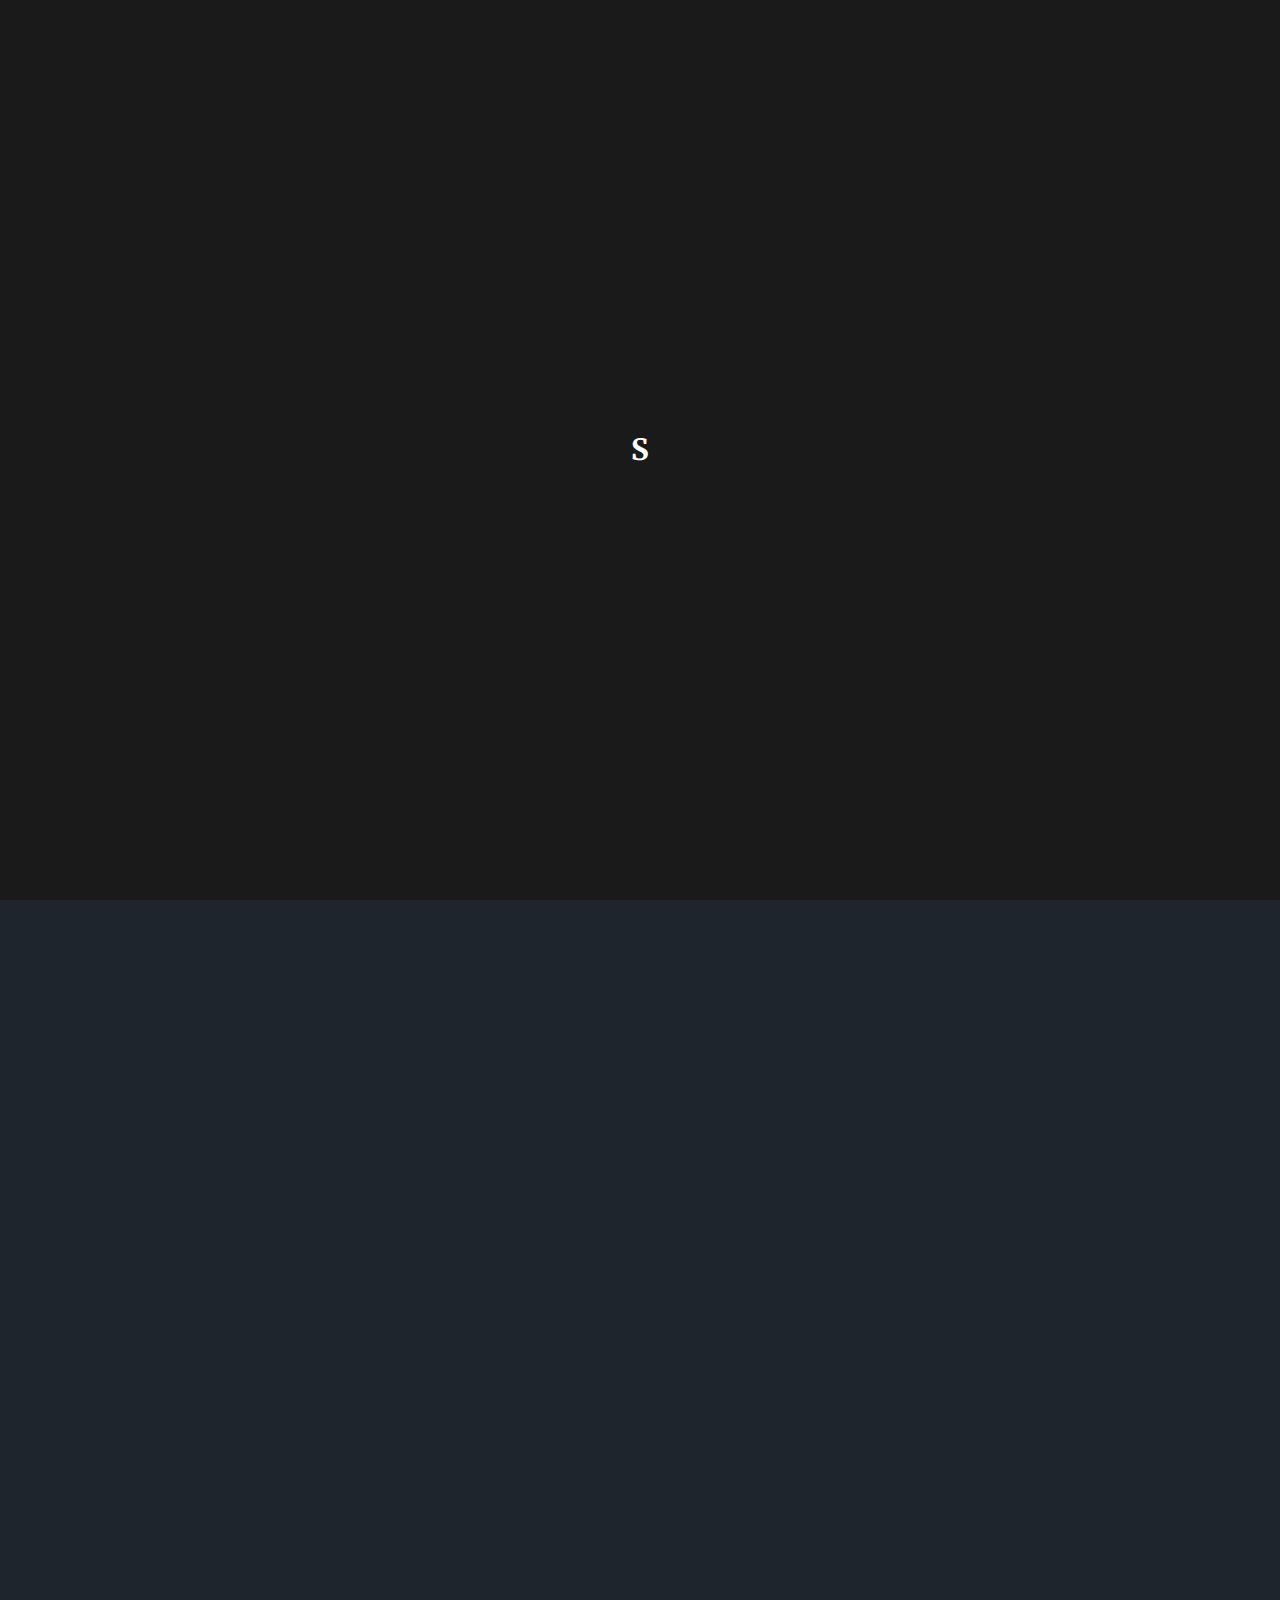
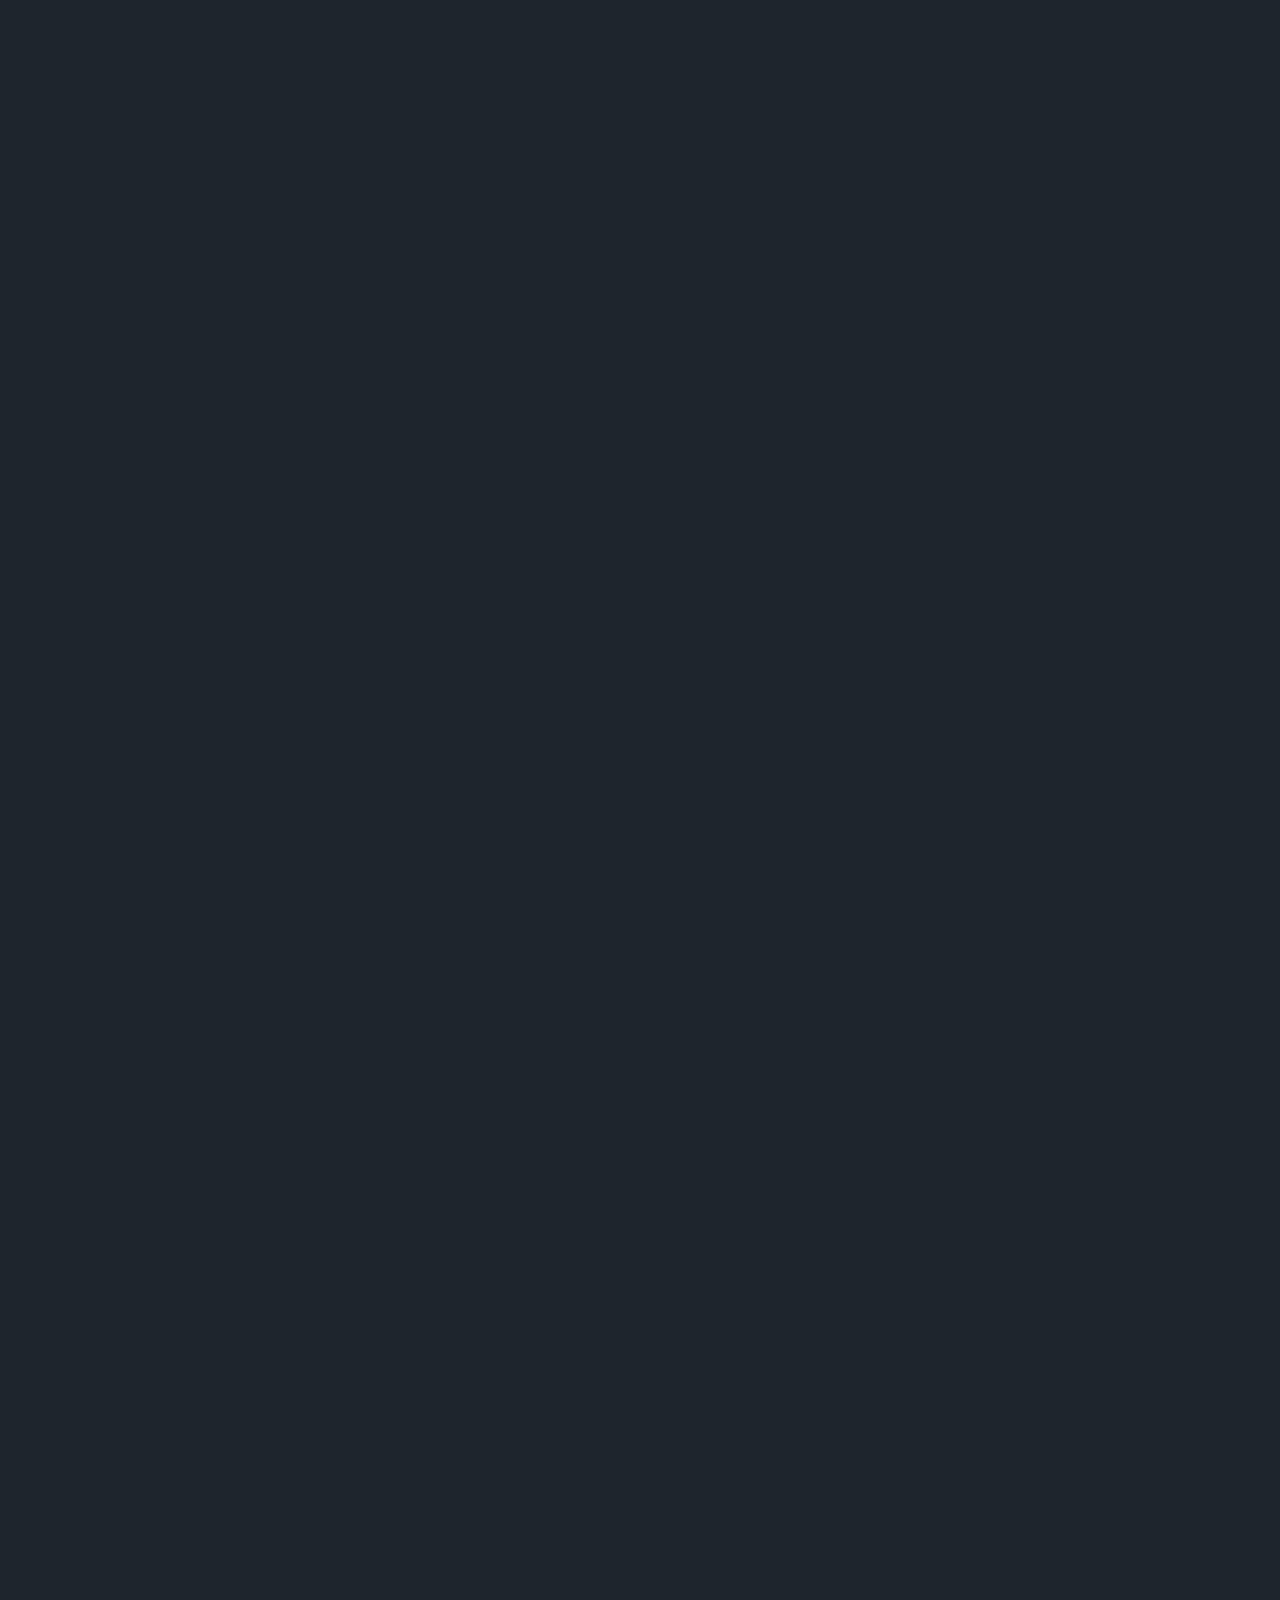
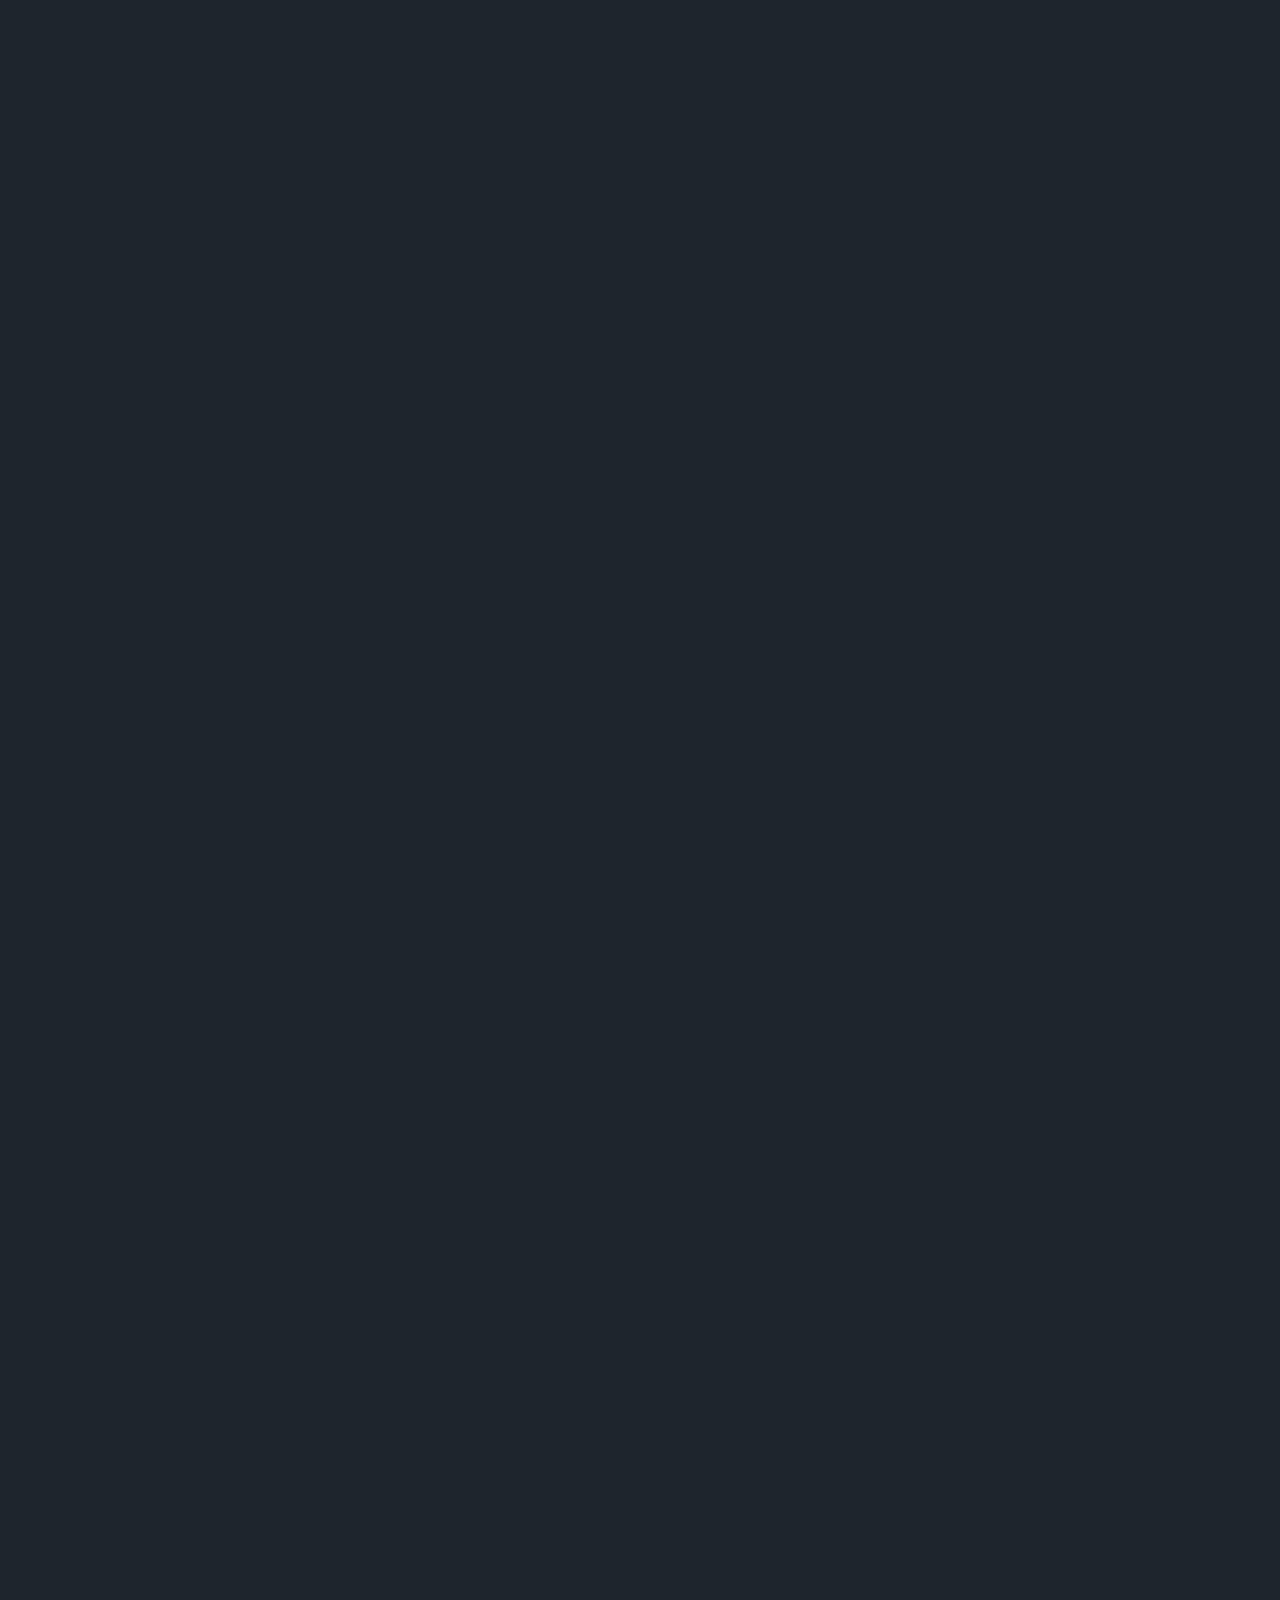
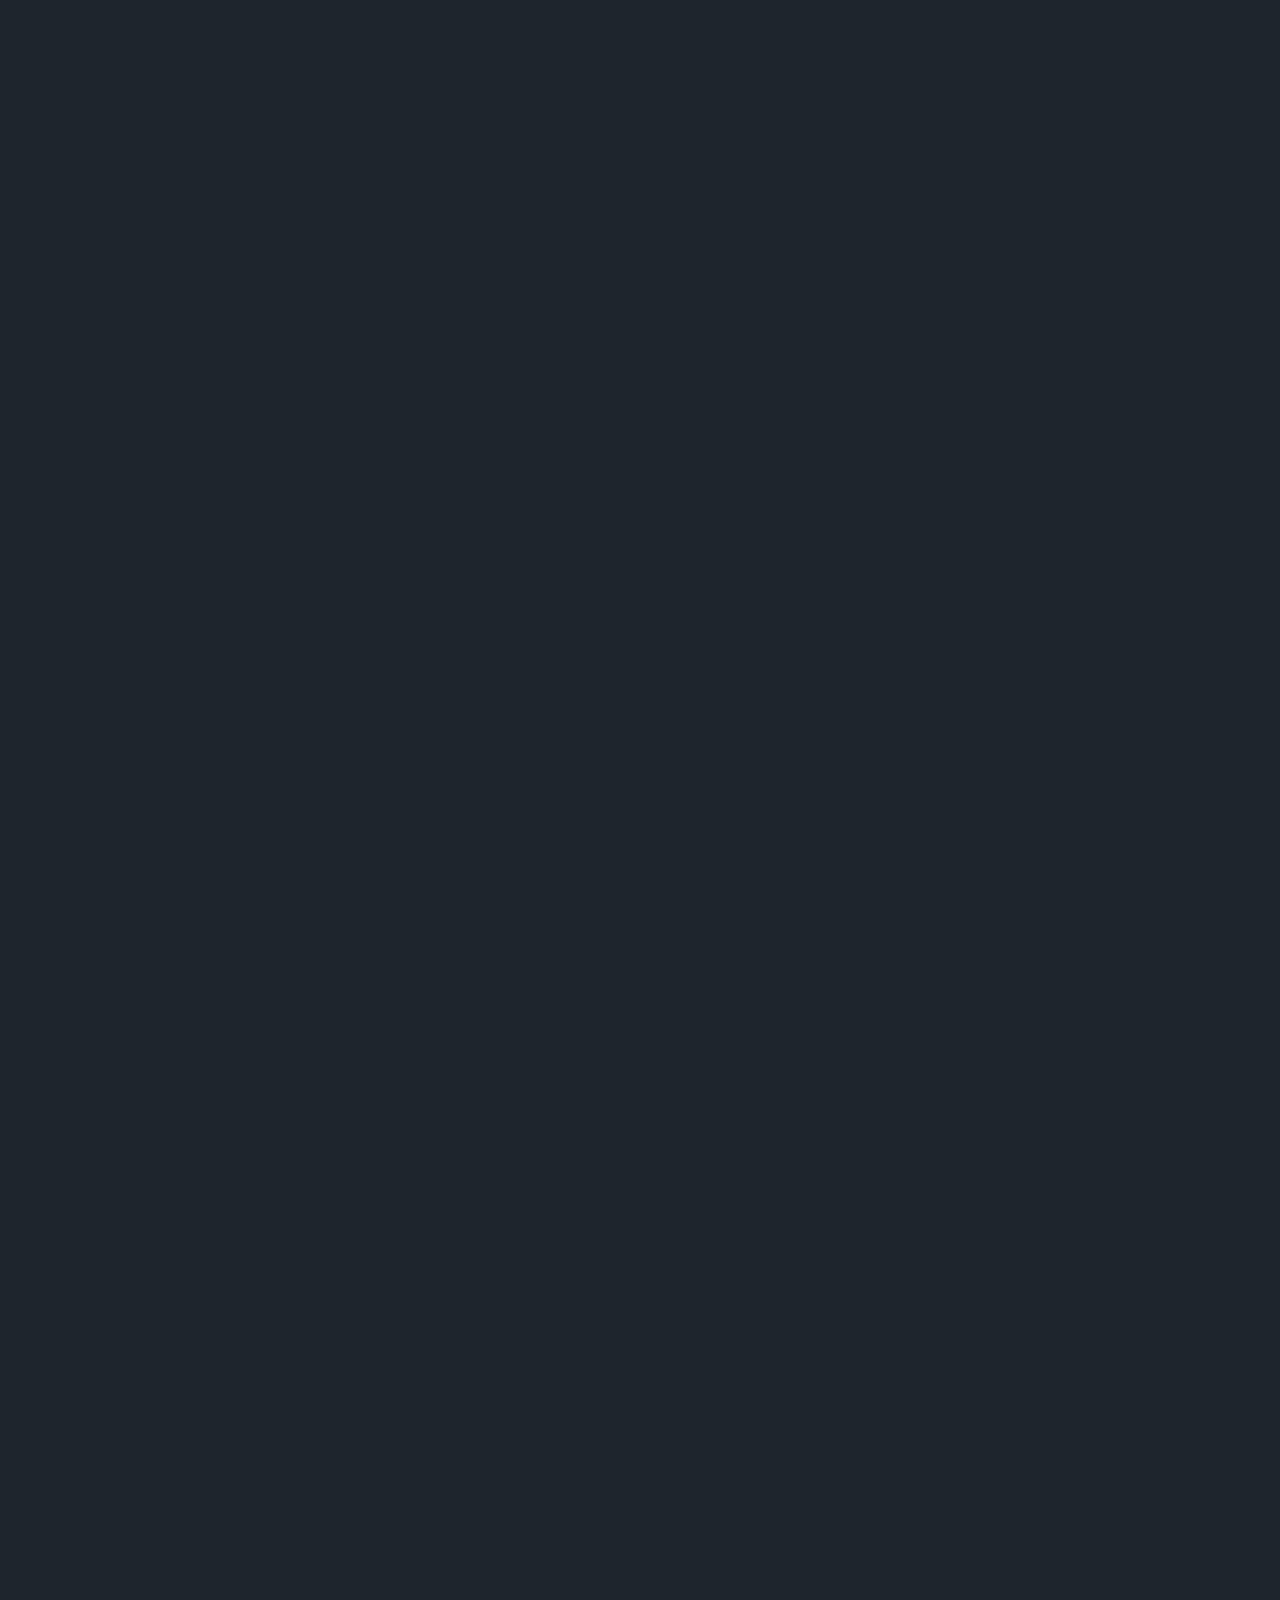
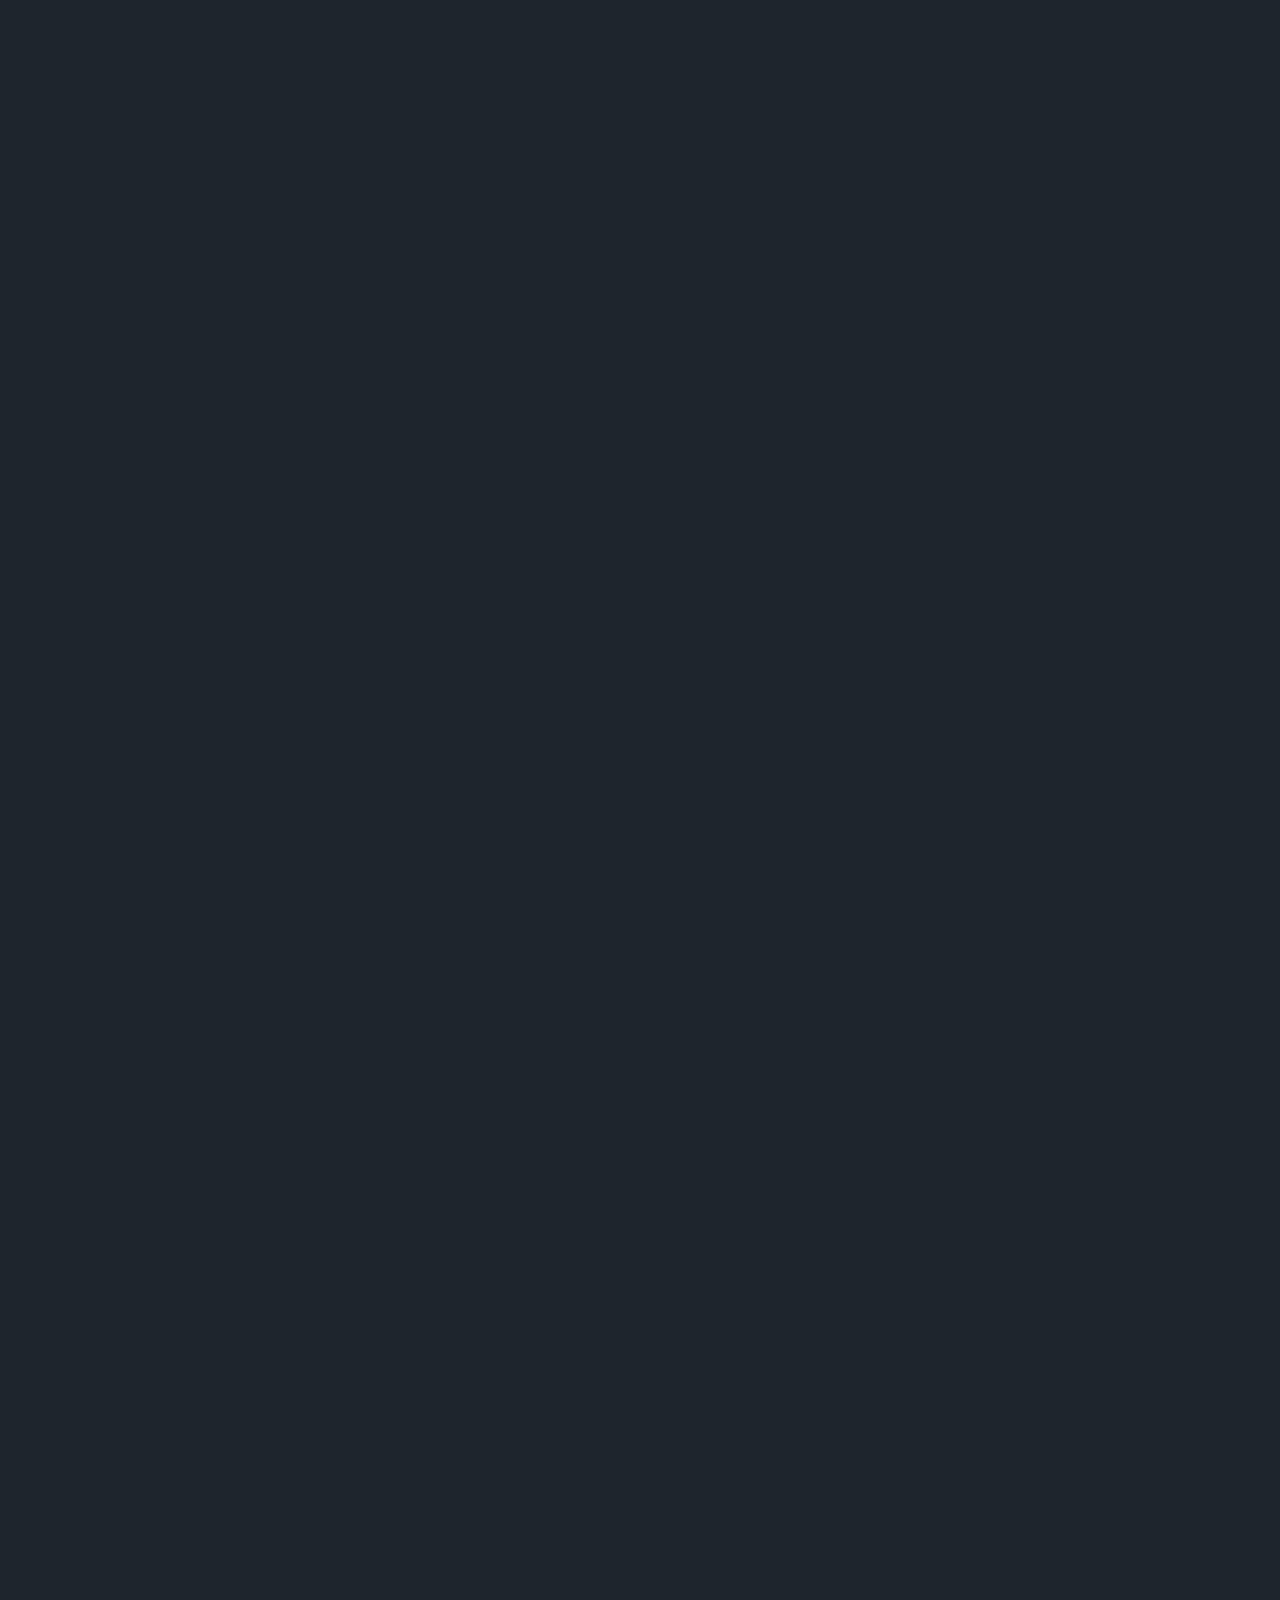
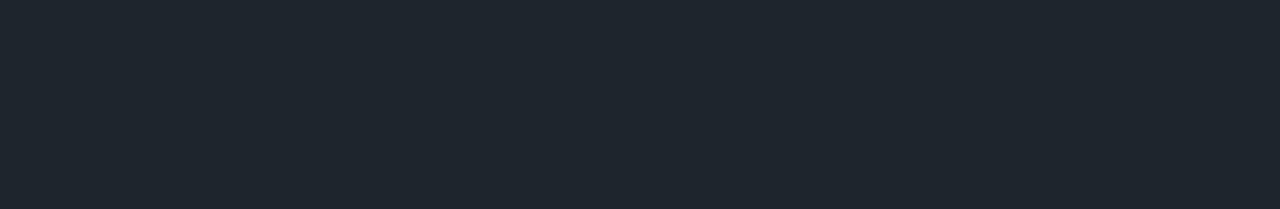
<file: index.html>
<!DOCTYPE HTML>
<html>
	<head>
		<title>SiddhantRathod</title>
		<meta charset="utf-8" />
		<meta name="viewport" content="width=device-width, initial-scale=1, user-scalable=no" />
		<link rel="stylesheet" href="assets/css/main.css" />
		<noscript><link rel="stylesheet" href="assets/css/noscript.css" /></noscript>
		<style>
			/* Splash Screen Styles */
			.splash-screen {
				position: fixed;
				top: 0;
				left: 0;
				width: 100%;
				height: 100%;
				background-color: #1a1a1a;
				display: flex;
				justify-content: center;
				align-items: center;
				z-index: 9999;
				opacity: 1;
				transition: opacity 0.5s ease-out;
			}

			.splash-screen.hidden {
				opacity: 0;
			}

			.splash-logo {
				font-size: 2rem;
				font-weight: bold;
				color: #ffffff;
				animation: pulse 2s infinite;
			}

			@keyframes pulse {
				0% {
					transform: scale(1);
					opacity: 1;
				}
				50% {
					transform: scale(1.1);
					opacity: 0.8;
				}
				100% {
					transform: scale(1);
					opacity: 1;
				}
			}

			/* Hide main content initially */
			#wrapper {
				opacity: 0;
				transition: opacity 0.5s ease-in;
			}

			#wrapper.visible {
				opacity: 1;
			}
		</style>
	</head>
	<body class="is-preload">

		<!-- Splash Screen -->
		<div class="splash-screen" id="splashScreen">
			<div class="splash-logo">S</div>
		</div>

		<!-- Wrapper -->
			<div id="wrapper" class="fade-in">

				<!-- Intro -->
					<div id="intro">
						<h1>Hi, I'm<br />
						Siddhant Rathod</h1>
						<p>A motivated and detail-oriented Information Technology student specializing in<br />
						App and Web development, UI/UX design, and software engineering.</p>
						<ul class="actions">
							<li><a href="#nav" class="button icon solid solo fa-arrow-down scrolly">Continue</a></li>
						</ul>
					</div>

				<!-- Header -->
					<!-- <header id="header">
						 <a href="index.html" class="logo">Siddhant Rathod</a> 
					</header> -->

				<!-- Nav -->
					<nav id="nav">
						<ul class="links">
							<!-- <li class="active"><a href="#intro">Home</a></li> -->
							<li class="active"><a href="#about">About</a></li>
							<li><a href="#resume">Resume</a></li>
							<li><a href="#services">Services</a></li>
							<li><a href="#portfolio">Portfolio</a></li>
							<li><a href="#contact">Contact</a></li>
						</ul>
						<ul class="icons">
							<li><a href="https://github.com/Siddhantrathod " class="icon brands fa-github"><span class="label">GitHub</span></a></li>
							<li><a href="#" class="icon brands fa-facebook-f"><span class="label">Facebook</span></a></li>
							<li><a href="https://www.instagram.com/siddhantrathod_17?igsh=MWE5NXd3MThwajFpbw==" class="icon brands fa-instagram"><span class="label">Instagram</span></a></li>
							<li><a href="https://www.linkedin.com/in/siddhant-rathod-3a05b0275?utm_source=share&utm_campaign=share_via&utm_content=profile&utm_medium=android_app" class="icon brands fa-linkedin-in"><span class="label">LinkedIn</span></a></li>
						</ul>
					</nav>

				<!-- Main -->
					<div id="main">
						<!-- Home -->
						

		

						<!-- About Section -->
						<section id="about" class="post">
							<header class="major">
								<h1>About Me</h1>
								<p>Information Technology Student & Developer</p>
							</header>
							
							<p>I'm a motivated and detail-oriented Information Technology student with a strong passion for App and Web development, UI/UX design, and software engineering. Known for creative problem-solving, strong communication, and a user-focused mindset.</p>

							<h3>Education</h3>
							<ul>
								<li><strong>Bachelor's of Technology in Information Technology</strong><br />
								Birla Vishvakarma Mahavidyalaya, Anand, Gujarat</li>
								<li><strong>HSC (12th)</strong><br />
								Phoenix Institute, Vadodara, Gujarat (2022)</li>
							</ul>

							<h3>Experience</h3>
							<ul>
								<li><strong>Flutter Developer Intern</strong><br />
								Technoguide Infosoft Pvt. Ltd., Anand, Gujarat (06/2024 - 07/2024)<br />
								- Developed News App, Weather App, and Todo App using Flutter<br />
								- Gained experience in web development (HTML, CSS, JavaScript)<br />
								- Worked with APIs and implemented clean UI/UX principles</li>
							</ul>

							<h3>Technical Skills</h3>
							<ul>
								<li>HTML5 & JavaScript</li>
								<li>Flutter & ReactJS</li>
								<li>ASP.NET & MongoDB</li>
								<li>SQL & PHP</li>
								<li>C++</li>
							</ul>

							<h3>Soft Skills</h3>
							<ul>
								<li>UI/UX Design</li>
								<li>Team Management</li>
								<li>Communication</li>
								<li>Graphic Design</li>
							</ul>
						</section>

						<!-- Resume Section -->
						<section id="resume" class="post">
							<header class="major">
								<h1>My Resume</h1>
								<p>Professional Experience & Qualifications</p>
							</header>

							<h2>Professional Summary</h2>
							<p>Motivated and detail-oriented Information Technology student with a strong passion for App and Web development, UI/UX design, and software engineering. Known for creative problem-solving, strong communication, and a user-focused mindset. Adaptable and quick to learn, with a drive to contribute to innovative teams and deliver high-quality digital solutions.</p>

							<hr />

							<h2>Work Experience</h2>
							<div class="experience">
								<h3>Flutter Developer Intern</h3>
								<p class="company">Technoguide Infosoft Pvt. Ltd. • Anand, Gujarat</p>
								<p class="date">06/2024 - 07/2024</p>
								<ul>
									<li>Gained hands-on experience in web development (HTML, CSS, JavaScript)</li>
									<li>Developed multiple Flutter applications including News App, Weather App, and Todo App</li>
									<li>Learned and implemented API integration in projects</li>
									<li>Developed a dynamic News App using Flutter with real-time data handling</li>
									<li>Implemented clean UI/UX principles in all projects</li>
								</ul>
							</div>

							<hr />

							<h2>Education</h2>
							<div class="education">
								<h3>Bachelor's of Technology in Information Technology</h3>
								<p class="institution">Birla Vishvakarma Mahavidyalaya • Anand, Gujarat</p>
								<p class="date">2022-Present</p>

								<h3>HSC (12th)</h3>
								<p class="institution">Phoenix Institute • Vadodara, Gujarat</p>
								<p class="date">April-2022</p>
							</div>

							<hr />

							<h2>Skills</h2>
							<div class="row">
								<div class="col-6 col-12-small">
									<h3>Technical Skills</h3>
									<ul>
										<li>HTML5 & JavaScript</li>
										<li>Flutter & ReactJS</li>
										<li>ASP.NET & MongoDB</li>
										<li>SQL & PHP</li>
										<li>C++</li>
									</ul>
								</div>
								<div class="col-6 col-12-small">
									<h3>Soft Skills</h3>
									<ul>
										<li>UI/UX Design</li>
										<li>Team Management</li>
										<li>Communication Skills</li>
										<li>Graphic Design</li>
									</ul>
								</div>
							</div>
							
							<div></div><div></div>
							<div style="text-align: center; margin-top: -2rem;">
								<a href="assets/Siddhant_Rathod_Resume.pdf" class="button primary icon solid fa-download" download>
									Download Resume
								</a>
							</div>
						</section>
						
							
						

						<!-- Services Section -->
						<section id="services" class="post">
							<header class="major">
								<h1>My Services</h1>
								<p>Professional Solutions for Your Digital Needs</p>
							</header>

							<div class="row">
								<div class="col-6 col-12-medium">
									<div class="box">
										<h2><i class="fas fa-code"></i> Web Development</h2>
										<p>Building responsive and scalable websites using modern technologies.</p>
										<ul>
											<li>HTML5 & JavaScript</li>
											<li>ReactJS Development</li>
											<li>PHP & MySQL</li>
											<li>ASP.NET</li>
											<li>MongoDB Integration</li>
										</ul>
									</div>
								</div>

								<div class="col-6 col-12-medium">
									<div class="box">
										<h2><i class="fas fa-mobile-alt"></i> Mobile App Development</h2>
										<p>Creating cross-platform mobile applications with Flutter.</p>
										<ul>
											<li>Flutter Development</li>
											<li>UI/UX Design</li>
											<li>API Integration</li>
											<li>State Management</li>
											
										</ul>
									</div>
								</div>

								<div class="col-6 col-12-medium">
									<div class="box">
										<h2><i class="fas fa-pencil-ruler"></i> UI/UX Design</h2>
										<p>Creating intuitive and engaging user experiences.</p>
										<ul>
											<li>User Interface Design</li>
											<li>User Experience Design</li>
											<li>Wireframing</li>
											<li>Prototyping</li>
											<li>User Research</li>
										</ul>
									</div>
								</div>

								<div class="col-6 col-12-medium">
									<div class="box">
										<h2><i class="fas fa-palette"></i> Graphic Design</h2>
										<p>Creating visually stunning designs for various platforms.</p>
										<ul>
											<li>Event Posters</li>
											<li>Social Media Content</li>
											<li>Branding Materials</li>
											
											<li>Promotional Materials</li>
										</ul>
									</div>
								</div>
							</div>
						</section>

						<!-- Portfolio Section -->
						<section id="portfolio" class="posts">
							<header class="major">
								<h1>My Portfolio</h1>
								<p>Showcasing My Best Work</p>
							</header>

							<article>
								<header>
									<h2><a href="#">QuickMeds<br />
									Online Inventory Management</a></h2>
								</header>
								<a href="#" class="image fit"><img src="images/pic02.jpg" alt="" /></a>
								<p>A MERN Stack-based medicine ordering system with multi-tier user model, streamlining inventory, order processing, and delivery across connected pharmacies.</p>
								<ul class="actions special">
									<li><a href="#" class="button">View Project</a></li>
								</ul>
							</article>
							<article>
								<header>
									<h2><a href="#">PropertyPulse<br />
									Real Estate Platform</a></h2>
								</header>
								<a href="#" class="image fit"><img src="images/pic03.jpg" alt="" /></a>
								<p>A PHP & MySQL-based platform for booking, buying, and financing homes and plots, offering an end-to-end solution for real estate needs.</p>
								<ul class="actions special">
									<li><a href="#" class="button">View Project</a></li>
								</ul>
							</article>
						</section>

						<!-- Contact Section -->
						<section id="contact" class="post">
							<header class="major">
								<h1>Get in Touch</h1>
								<p>Let's discuss your next project</p>
							</header>

							<div class="row">
								<div class="col-6 col-12-small">
									<h2>Contact Information</h2>
									<div class="box">
										<div class="contact-info">
											<div class="contact-item">
												<span class="icon solid fa-envelope"></span>
												<div>
													<h3>Email</h3>
													<p><a href="mailto:siddhantrathod2004@gmail.com">siddhantrathod2004@gmail.com</a></p>
												</div>
											</div>
											<div class="contact-item">
												<span class="icon solid fa-phone"></span>
												<div>
													<h3>Phone</h3>
													<p>+91 7043851411</p>
												</div>
											</div>
											<div class="contact-item">
												<span class="icon solid fa-map-marker-alt"></span>
												<div>
													<h3>Location</h3>
													<p>Vadodara, Gujarat<br />India</p>
												</div>
											</div>
										</div>
									</div>

									<h3>Connect With Me</h3>
									<ul class="icons alt">
										<li><a href="#" class="icon brands alt fa-github"><span class="label">GitHub</span></a></li>
										<li><a href="#" class="icon brands alt fa-facebook-f"><span class="label">Facebook</span></a></li>
										<li><a href="#" class="icon brands alt fa-instagram"><span class="label">Instagram</span></a></li>
										<li><a href="#" class="icon brands alt fa-linkedin-in"><span class="label">LinkedIn</span></a></li>
									</ul>
								</div>

								<div class="col-6 col-12-small">
									<h2>Send a Message</h2>
									<div class="box">
										<form method="post" action="#">
											<div class="row gtr-uniform">
												<div class="col-6 col-12-xsmall">
													<input type="text" name="name" id="name" value="" placeholder="Name" />
												</div>
												<div class="col-6 col-12-xsmall">
													<input type="email" name="email" id="email" value="" placeholder="Email" />
												</div>
												<div class="col-12">
													<select name="subject" id="subject">
														<option value="">- Select Subject -</option>
														<option value="general">General Inquiry</option>
														<option value="project">Project Discussion</option>
														<option value="collaboration">Collaboration</option>
														<option value="other">Other</option>
													</select>
												</div>
												<div class="col-12">
													<textarea name="message" id="message" placeholder="Your Message" rows="6"></textarea>
												</div>
												<div class="col-12">
													<ul class="actions">
														<li><input type="submit" value="Send Message" class="primary" /></li>
														<li><input type="reset" value="Reset Form" /></li>
													</ul>
												</div>
											</div>
										</form>
									</div>
								</div>
							</div>
						</section>

					</div>

				<!-- Footer -->
					<footer id="footer">
						<section class="footer-content">
							<div class="footer-section">
								<h3>Get in Touch</h3>
								<p>Feel free to reach out for collaborations or just a friendly hello</p>
								<div class="contact-info">
									<p><i class="fas fa-map-marker-alt"></i> Vadodara, Gujarat, IN</p>
									<p><i class="fas fa-phone"></i> <a href="tel:+917043851411">+91 7043851411</a></p>
									<p><i class="fas fa-envelope"></i> <a href="mailto:siddhantrathod2004@gmail.com">siddhantrathod2004@gmail.com</a></p>
								</div>
							</div>
							<div class="footer-section">
								<h3>Connect With Me</h3>
								<ul class="icons">
									<li><a href="https://github.com/Siddhantrathod " class="icon brands fa-github"><span class="label">GitHub</span></a></li>
									<li><a href="#" class="icon brands fa-facebook-f"><span class="label">Facebook</span></a></li>
									<li><a href="https://www.instagram.com/siddhantrathod_17?igsh=MWE5NXd3MThwajFpbw==" class="icon brands fa-instagram"><span class="label">Instagram</span></a></li>
									<li><a href="https://www.linkedin.com/in/siddhant-rathod-3a05b0275?utm_source=share&utm_campaign=share_via&utm_content=profile&utm_medium=android_app" class="icon brands fa-linkedin-in"><span class="label">LinkedIn</span></a></li>
								</ul>
							</div>
						</section>
					</footer>

				<!-- Copyright -->
					<div id="copyright">
						<ul><li>&copy; Siddhant Rathod</li></ul>
					</div>

			</div>

		<!-- Scripts -->
			<script src="assets/js/jquery.min.js"></script>
			<script src="assets/js/jquery.scrollex.min.js"></script>
			<script src="assets/js/jquery.scrolly.min.js"></script>
			<script src="assets/js/browser.min.js"></script>
			<script src="assets/js/breakpoints.min.js"></script>
			<script src="assets/js/util.js"></script>
			<script src="assets/js/main.js"></script>
			<script>
				// Smooth scrolling for navigation links
				document.querySelectorAll('a[href^="#"]').forEach(anchor => {
					anchor.addEventListener('click', function (e) {
						e.preventDefault();
						document.querySelector(this.getAttribute('href')).scrollIntoView({
							behavior: 'smooth'
						});
					});
				});

				// Splash screen functionality
				document.addEventListener('DOMContentLoaded', function() {
					const splashScreen = document.getElementById('splashScreen');
					const wrapper = document.getElementById('wrapper');

					// Hide splash screen and show main content after 3 seconds
					setTimeout(function() {
						splashScreen.classList.add('hidden');
						wrapper.classList.add('visible');
						
						// Remove splash screen from DOM after fade out
						setTimeout(function() {
							splashScreen.style.display = 'none';
						}, 500);
					}, 1500);
				});
			</script>

	</body>
</html>
</file>
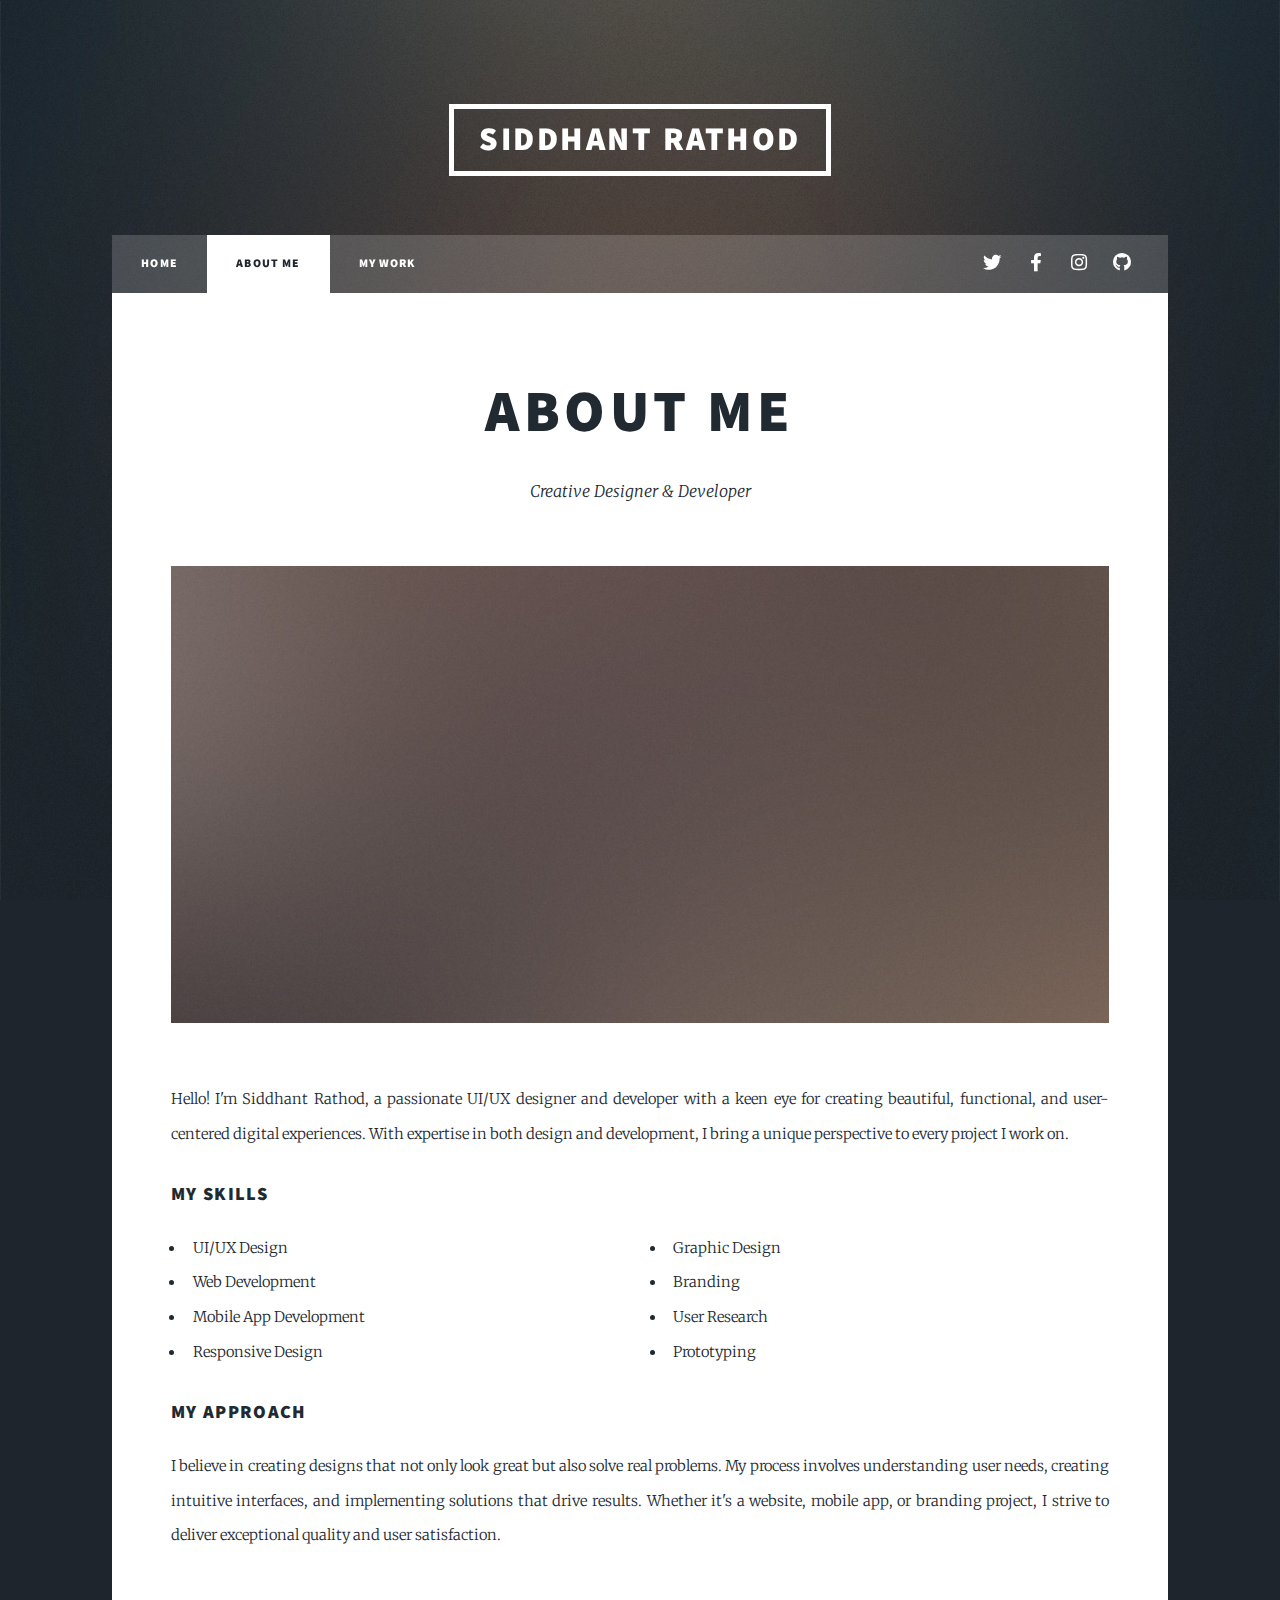
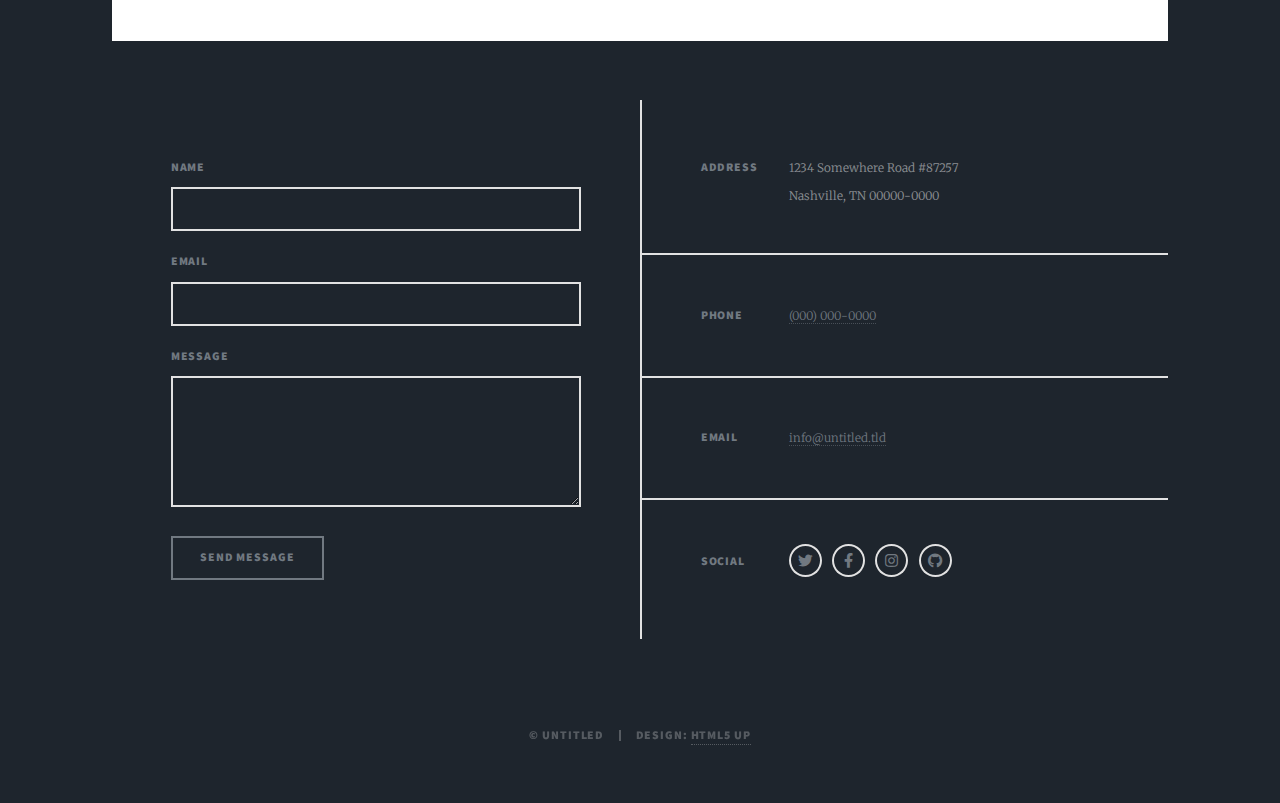
<file: generic.html>
<!DOCTYPE HTML>

<html>
	<head>
		<title>Generic Page - Massively by HTML5 UP</title>
		<meta charset="utf-8" />
		<meta name="viewport" content="width=device-width, initial-scale=1, user-scalable=no" />
		<link rel="stylesheet" href="assets/css/main.css" />
		<noscript><link rel="stylesheet" href="assets/css/noscript.css" /></noscript>
	</head>
	<body class="is-preload">

		<!-- Wrapper -->
			<div id="wrapper">

				<!-- Header -->
					<header id="header">
						<a href="index.html" class="logo">Siddhant Rathod</a>
					</header>

				<!-- Nav -->
					<nav id="nav">
						<ul class="links">
							<li><a href="index.html">Home</a></li>
							<li class="active"><a href="generic.html">About Me</a></li>
							<li><a href="elements.html">My Work</a></li>
						</ul>
						<ul class="icons">
							<li><a href="#" class="icon brands fa-twitter"><span class="label">Twitter</span></a></li>
							<li><a href="#" class="icon brands fa-facebook-f"><span class="label">Facebook</span></a></li>
							<li><a href="#" class="icon brands fa-instagram"><span class="label">Instagram</span></a></li>
							<li><a href="#" class="icon brands fa-github"><span class="label">GitHub</span></a></li>
						</ul>
					</nav>

				<!-- Main -->
					<div id="main">

						<!-- Post -->
							<section class="post">
								<header class="major">
									<h1>About Me</h1>
									<p>Creative Designer & Developer</p>
								</header>
								<div class="image main"><img src="images/pic01.jpg" alt="" /></div>
								<p>Hello! I'm Siddhant Rathod, a passionate UI/UX designer and developer with a keen eye for creating beautiful, functional, and user-centered digital experiences. With expertise in both design and development, I bring a unique perspective to every project I work on.</p>
								
								<h3>My Skills</h3>
								<div class="row">
									<div class="col-6 col-12-small">
										<ul>
											<li>UI/UX Design</li>
											<li>Web Development</li>
											<li>Mobile App Development</li>
											<li>Responsive Design</li>
										</ul>
									</div>
									<div class="col-6 col-12-small">
										<ul>
											<li>Graphic Design</li>
											<li>Branding</li>
											<li>User Research</li>
											<li>Prototyping</li>
										</ul>
									</div>
								</div>

								<h3>My Approach</h3>
								<p>I believe in creating designs that not only look great but also solve real problems. My process involves understanding user needs, creating intuitive interfaces, and implementing solutions that drive results. Whether it's a website, mobile app, or branding project, I strive to deliver exceptional quality and user satisfaction.</p>
							</section>

					</div>

				<!-- Footer -->
					<footer id="footer">
						<section>
							<form method="post" action="#">
								<div class="fields">
									<div class="field">
										<label for="name">Name</label>
										<input type="text" name="name" id="name" />
									</div>
									<div class="field">
										<label for="email">Email</label>
										<input type="text" name="email" id="email" />
									</div>
									<div class="field">
										<label for="message">Message</label>
										<textarea name="message" id="message" rows="3"></textarea>
									</div>
								</div>
								<ul class="actions">
									<li><input type="submit" value="Send Message" /></li>
								</ul>
							</form>
						</section>
						<section class="split contact">
							<section class="alt">
								<h3>Address</h3>
								<p>1234 Somewhere Road #87257<br />
								Nashville, TN 00000-0000</p>
							</section>
							<section>
								<h3>Phone</h3>
								<p><a href="#">(000) 000-0000</a></p>
							</section>
							<section>
								<h3>Email</h3>
								<p><a href="#">info@untitled.tld</a></p>
							</section>
							<section>
								<h3>Social</h3>
								<ul class="icons alt">
									<li><a href="#" class="icon brands alt fa-twitter"><span class="label">Twitter</span></a></li>
									<li><a href="#" class="icon brands alt fa-facebook-f"><span class="label">Facebook</span></a></li>
									<li><a href="#" class="icon brands alt fa-instagram"><span class="label">Instagram</span></a></li>
									<li><a href="#" class="icon brands alt fa-github"><span class="label">GitHub</span></a></li>
								</ul>
							</section>
						</section>
					</footer>

				<!-- Copyright -->
					<div id="copyright">
						<ul><li>&copy; Untitled</li><li>Design: <a href="https://html5up.net">HTML5 UP</a></li></ul>
					</div>

			</div>

		<!-- Scripts -->
			<script src="assets/js/jquery.min.js"></script>
			<script src="assets/js/jquery.scrollex.min.js"></script>
			<script src="assets/js/jquery.scrolly.min.js"></script>
			<script src="assets/js/browser.min.js"></script>
			<script src="assets/js/breakpoints.min.js"></script>
			<script src="assets/js/util.js"></script>
			<script src="assets/js/main.js"></script>

	</body>
</html>
</file>
<file: assets/css/main.css>
@import url(fontawesome-all.min.css);
@import url("https://fonts.googleapis.com/css?family=Merriweather:300,700,300italic,700italic|Source+Sans+Pro:900");

/*
	Massively by HTML5 UP
	html5up.net | @ajlkn
	Free for personal and commercial use under the CCA 3.0 license (html5up.net/license)
*/

html, body, div, span, applet, object,
iframe, h1, h2, h3, h4, h5, h6, p, blockquote,
pre, a, abbr, acronym, address, big, cite,
code, del, dfn, em, img, ins, kbd, q, s, samp,
small, strike, strong, sub, sup, tt, var, b,
u, i, center, dl, dt, dd, ol, ul, li, fieldset,
form, label, legend, table, caption, tbody,
tfoot, thead, tr, th, td, article, aside,
canvas, details, embed, figure, figcaption,
footer, header, hgroup, menu, nav, output, ruby,
section, summary, time, mark, audio, video {
	margin: 0;
	padding: 0;
	border: 0;
	font-size: 100%;
	font: inherit;
	vertical-align: baseline;}

article, aside, details, figcaption, figure,
footer, header, hgroup, menu, nav, section {
	display: block;}

body {
	line-height: 1;
}

ol, ul {
	list-style: none;
}

blockquote, q {
	quotes: none;
}

	blockquote:before, blockquote:after, q:before, q:after {
		content: '';
		content: none;
	}

table {
	border-collapse: collapse;
	border-spacing: 0;
}

body {
	-webkit-text-size-adjust: none;
}

mark {
	background-color: transparent;
	color: inherit;
}

input::-moz-focus-inner {
	border: 0;
	padding: 0;
}

input, select, textarea {
	-moz-appearance: none;
	-webkit-appearance: none;
	-ms-appearance: none;
	appearance: none;
}

/* Basic */

	@-ms-viewport {
		width: device-width;
	}

	body {
		-ms-overflow-style: scrollbar;
	}

	@media screen and (max-width: 480px) {

		html, body {
			min-width: 320px;
		}

	}

	html {
		box-sizing: border-box;
	}

	*, *:before, *:after {
		box-sizing: inherit;
	}

	body {
		background-color: #1e252d;
	}

		body.is-preload *, body.is-preload *:before, body.is-preload *:after {
			-moz-animation: none !important;
			-webkit-animation: none !important;
			-ms-animation: none !important;
			animation: none !important;
			-moz-transition: none !important;
			-webkit-transition: none !important;
			-ms-transition: none !important;
			transition: none !important;
		}

/* Type */

	html {
		font-size: 16pt;
	}

		@media screen and (max-width: 1680px) {

			html {
				font-size: 12pt;
			}

		}

		@media screen and (max-width: 1280px) {

			html {
				font-size: 11pt;
			}

		}

		@media screen and (max-width: 360px) {

			html {
				font-size: 10pt;
			}

		}

	body {
		color: #212931;
	}

	body, input, select, textarea {
		font-family: "Merriweather", Georgia, serif;
		font-weight: 300;
		font-size: 1rem;
		line-height: 2.375;
	}

	a {
		-moz-transition: color 0.2s ease-in-out, background-color 0.2s ease-in-out, border-color 0.2s ease-in-out, box-shadow 0.2s ease-in-out;
		-webkit-transition: color 0.2s ease-in-out, background-color 0.2s ease-in-out, border-color 0.2s ease-in-out, box-shadow 0.2s ease-in-out;
		-ms-transition: color 0.2s ease-in-out, background-color 0.2s ease-in-out, border-color 0.2s ease-in-out, box-shadow 0.2s ease-in-out;
		transition: color 0.2s ease-in-out, background-color 0.2s ease-in-out, border-color 0.2s ease-in-out, box-shadow 0.2s ease-in-out;
		border-bottom: dotted 1px;
		text-decoration: none;
	}

		a:hover {
			border-bottom-color: transparent;
		}

	strong, b {
		font-weight: 600;
	}

	em, i {
		font-style: italic;
	}

	p {
		text-align: justify;
		margin: 0 0 2rem 0;
	}

	h1, h2, h3, h4, h5, h6 {
		font-family: "Source Sans Pro", Helvetica, sans-serif;
		font-weight: 900;
		line-height: 1.5;
		letter-spacing: 0.075em;
		text-transform: uppercase;
		margin: 0 0 1rem 0;
	}

		h1 a, h2 a, h3 a, h4 a, h5 a, h6 a {
			border-bottom: 0;
			color: inherit;
			text-decoration: none;
		}

	h1 {
		font-size: 4rem;
		line-height: 1.1;
		margin: 0 0 2rem 0;
	}

	h2 {
		font-size: 1.75rem;
		line-height: 1.3;
		margin: 0 0 1.5rem 0;
	}

	h3 {
		font-size: 1.25rem;
		margin: 0 0 1.5rem 0;
	}

	h4 {
		font-size: 1rem;
	}

	h5 {
		font-size: 0.9rem;
	}

	h6 {
		font-size: 0.8rem;
	}

	sub {
		font-size: 0.8rem;
		position: relative;
		top: 0.5rem;
	}

	sup {
		font-size: 0.8rem;
		position: relative;
		top: -0.5rem;
	}

	blockquote {
		border-left: solid 4px;
		font-style: italic;
		margin: 0 0 2rem 0;
		padding: 0.5rem 0 0.5rem 2rem;
	}

	code {
		border: solid 2px;
		font-family: "Courier New", monospace;
		font-size: 0.9rem;
		margin: 0 0.25rem;
		padding: 0.25rem 0.65rem;
	}

	pre {
		-webkit-overflow-scrolling: touch;
		font-family: "Courier New", monospace;
		font-size: 0.9rem;
		margin: 0 0 2rem 0;
	}

		pre code {
			display: block;
			line-height: 1.75;
			padding: 1rem 1.5rem;
			overflow-x: auto;
		}

	hr {
		border: 0;
		border-bottom: solid 2px;
		margin: 3rem 0;
	}

		hr.major {
			margin: 5rem 0;
		}

	.align-left {
		text-align: left;
	}

	.align-center {
		text-align: center;
	}

	.align-right {
		text-align: right;
	}

	input, select, textarea {
		color: #212931;
	}

	a {
		color: #212931;
		border-bottom-color: rgba(33, 41, 49, 0.5);
	}

		a:hover {
			border-bottom-color: transparent;
			color: #18bfef !important;
		}

	strong, b {
		color: #212931;
	}

	h1, h2, h3, h4, h5, h6 {
		color: #212931;
	}

	blockquote {
		border-left-color: #eeeeee;
	}

	code {
		background: rgba(220, 220, 220, 0.25);
		border-color: #eeeeee;
	}

	hr {
		border-bottom-color: #eeeeee;
	}

/* Row */

	.row {
		display: flex;
		flex-wrap: wrap;
		box-sizing: border-box;
		align-items: stretch;
	}

		.row > * {
			box-sizing: border-box;
		}

		.row.gtr-uniform > * > :last-child {
			margin-bottom: 0;
		}

		.row.aln-left {
			justify-content: flex-start;
		}

		.row.aln-center {
			justify-content: center;
		}

		.row.aln-right {
			justify-content: flex-end;
		}

		.row.aln-top {
			align-items: flex-start;
		}

		.row.aln-middle {
			align-items: center;
		}

		.row.aln-bottom {
			align-items: flex-end;
		}

		.row > .imp {
			order: -1;
		}

		.row > .col-1 {
			width: 8.33333%;
		}

		.row > .off-1 {
			margin-left: 8.33333%;
		}

		.row > .col-2 {
			width: 16.66667%;
		}

		.row > .off-2 {
			margin-left: 16.66667%;
		}

		.row > .col-3 {
			width: 25%;
		}

		.row > .off-3 {
			margin-left: 25%;
		}

		.row > .col-4 {
			width: 33.33333%;
		}

		.row > .off-4 {
			margin-left: 33.33333%;
		}

		.row > .col-5 {
			width: 41.66667%;
		}

		.row > .off-5 {
			margin-left: 41.66667%;
		}

		.row > .col-6 {
			width: 50%;
		}

		.row > .off-6 {
			margin-left: 50%;
		}

		.row > .col-7 {
			width: 58.33333%;
		}

		.row > .off-7 {
			margin-left: 58.33333%;
		}

		.row > .col-8 {
			width: 66.66667%;
		}

		.row > .off-8 {
			margin-left: 66.66667%;
		}

		.row > .col-9 {
			width: 75%;
		}

		.row > .off-9 {
			margin-left: 75%;
		}

		.row > .col-10 {
			width: 83.33333%;
		}

		.row > .off-10 {
			margin-left: 83.33333%;
		}

		.row > .col-11 {
			width: 91.66667%;
		}

		.row > .off-11 {
			margin-left: 91.66667%;
		}

		.row > .col-12 {
			width: 100%;
		}

		.row > .off-12 {
			margin-left: 100%;
		}

		.row.gtr-0 {
			margin-top: 0;
			margin-left: 0rem;
		}

			.row.gtr-0 > * {
				padding: 0 0 0 0rem;
			}

			.row.gtr-0.gtr-uniform {
				margin-top: 0rem;
			}

				.row.gtr-0.gtr-uniform > * {
					padding-top: 0rem;
				}

		.row.gtr-25 {
			margin-top: 0;
			margin-left: -0.375rem;
		}

			.row.gtr-25 > * {
				padding: 0 0 0 0.375rem;
			}

			.row.gtr-25.gtr-uniform {
				margin-top: -0.375rem;
			}

				.row.gtr-25.gtr-uniform > * {
					padding-top: 0.375rem;
				}

		.row.gtr-50 {
			margin-top: 0;
			margin-left: -0.75rem;
		}

			.row.gtr-50 > * {
				padding: 0 0 0 0.75rem;
			}

			.row.gtr-50.gtr-uniform {
				margin-top: -0.75rem;
			}

				.row.gtr-50.gtr-uniform > * {
					padding-top: 0.75rem;
				}

		.row {
			margin-top: 0;
			margin-left: -1.5rem;
		}

			.row > * {
				padding: 0 0 0 1.5rem;
			}

			.row.gtr-uniform {
				margin-top: -1.5rem;
			}

				.row.gtr-uniform > * {
					padding-top: 1.5rem;
				}

		.row.gtr-150 {
			margin-top: 0;
			margin-left: -2.25rem;
		}

			.row.gtr-150 > * {
				padding: 0 0 0 2.25rem;
			}

			.row.gtr-150.gtr-uniform {
				margin-top: -2.25rem;
			}

				.row.gtr-150.gtr-uniform > * {
					padding-top: 2.25rem;
				}

		.row.gtr-200 {
			margin-top: 0;
			margin-left: -3rem;
		}

			.row.gtr-200 > * {
				padding: 0 0 0 3rem;
			}

			.row.gtr-200.gtr-uniform {
				margin-top: -3rem;
			}

				.row.gtr-200.gtr-uniform > * {
					padding-top: 3rem;
				}

		@media screen and (max-width: 1680px) {

			.row {
				display: flex;
				flex-wrap: wrap;
				box-sizing: border-box;
				align-items: stretch;
			}

				.row > * {
					box-sizing: border-box;
				}

				.row.gtr-uniform > * > :last-child {
					margin-bottom: 0;
				}

				.row.aln-left {
					justify-content: flex-start;
				}

				.row.aln-center {
					justify-content: center;
				}

				.row.aln-right {
					justify-content: flex-end;
				}

				.row.aln-top {
					align-items: flex-start;
				}

				.row.aln-middle {
					align-items: center;
				}

				.row.aln-bottom {
					align-items: flex-end;
				}

				.row > .imp-xlarge {
					order: -1;
				}

				.row > .col-1-xlarge {
					width: 8.33333%;
				}

				.row > .off-1-xlarge {
					margin-left: 8.33333%;
				}

				.row > .col-2-xlarge {
					width: 16.66667%;
				}

				.row > .off-2-xlarge {
					margin-left: 16.66667%;
				}

				.row > .col-3-xlarge {
					width: 25%;
				}

				.row > .off-3-xlarge {
					margin-left: 25%;
				}

				.row > .col-4-xlarge {
					width: 33.33333%;
				}

				.row > .off-4-xlarge {
					margin-left: 33.33333%;
				}

				.row > .col-5-xlarge {
					width: 41.66667%;
				}

				.row > .off-5-xlarge {
					margin-left: 41.66667%;
				}

				.row > .col-6-xlarge {
					width: 50%;
				}

				.row > .off-6-xlarge {
					margin-left: 50%;
				}

				.row > .col-7-xlarge {
					width: 58.33333%;
				}

				.row > .off-7-xlarge {
					margin-left: 58.33333%;
				}

				.row > .col-8-xlarge {
					width: 66.66667%;
				}

				.row > .off-8-xlarge {
					margin-left: 66.66667%;
				}

				.row > .col-9-xlarge {
					width: 75%;
				}

				.row > .off-9-xlarge {
					margin-left: 75%;
				}

				.row > .col-10-xlarge {
					width: 83.33333%;
				}

				.row > .off-10-xlarge {
					margin-left: 83.33333%;
				}

				.row > .col-11-xlarge {
					width: 91.66667%;
				}

				.row > .off-11-xlarge {
					margin-left: 91.66667%;
				}

				.row > .col-12-xlarge {
					width: 100%;
				}

				.row > .off-12-xlarge {
					margin-left: 100%;
				}

				.row.gtr-0 {
					margin-top: 0;
					margin-left: 0rem;
				}

					.row.gtr-0 > * {
						padding: 0 0 0 0rem;
					}

					.row.gtr-0.gtr-uniform {
						margin-top: 0rem;
					}

						.row.gtr-0.gtr-uniform > * {
							padding-top: 0rem;
						}

				.row.gtr-25 {
					margin-top: 0;
					margin-left: -0.375rem;
				}

					.row.gtr-25 > * {
						padding: 0 0 0 0.375rem;
					}

					.row.gtr-25.gtr-uniform {
						margin-top: -0.375rem;
					}

						.row.gtr-25.gtr-uniform > * {
							padding-top: 0.375rem;
						}

				.row.gtr-50 {
					margin-top: 0;
					margin-left: -0.75rem;
				}

					.row.gtr-50 > * {
						padding: 0 0 0 0.75rem;
					}

					.row.gtr-50.gtr-uniform {
						margin-top: -0.75rem;
					}

						.row.gtr-50.gtr-uniform > * {
							padding-top: 0.75rem;
						}

				.row {
					margin-top: 0;
					margin-left: -1.5rem;
				}

					.row > * {
						padding: 0 0 0 1.5rem;
					}

					.row.gtr-uniform {
						margin-top: -1.5rem;
					}

						.row.gtr-uniform > * {
							padding-top: 1.5rem;
						}

				.row.gtr-150 {
					margin-top: 0;
					margin-left: -2.25rem;
				}

					.row.gtr-150 > * {
						padding: 0 0 0 2.25rem;
					}

					.row.gtr-150.gtr-uniform {
						margin-top: -2.25rem;
					}

						.row.gtr-150.gtr-uniform > * {
							padding-top: 2.25rem;
						}

				.row.gtr-200 {
					margin-top: 0;
					margin-left: -3rem;
				}

					.row.gtr-200 > * {
						padding: 0 0 0 3rem;
					}

					.row.gtr-200.gtr-uniform {
						margin-top: -3rem;
					}

						.row.gtr-200.gtr-uniform > * {
							padding-top: 3rem;
						}

		}

		@media screen and (max-width: 1280px) {

			.row {
				display: flex;
				flex-wrap: wrap;
				box-sizing: border-box;
				align-items: stretch;
			}

				.row > * {
					box-sizing: border-box;
				}

				.row.gtr-uniform > * > :last-child {
					margin-bottom: 0;
				}

				.row.aln-left {
					justify-content: flex-start;
				}

				.row.aln-center {
					justify-content: center;
				}

				.row.aln-right {
					justify-content: flex-end;
				}

				.row.aln-top {
					align-items: flex-start;
				}

				.row.aln-middle {
					align-items: center;
				}

				.row.aln-bottom {
					align-items: flex-end;
				}

				.row > .imp-large {
					order: -1;
				}

				.row > .col-1-large {
					width: 8.33333%;
				}

				.row > .off-1-large {
					margin-left: 8.33333%;
				}

				.row > .col-2-large {
					width: 16.66667%;
				}

				.row > .off-2-large {
					margin-left: 16.66667%;
				}

				.row > .col-3-large {
					width: 25%;
				}

				.row > .off-3-large {
					margin-left: 25%;
				}

				.row > .col-4-large {
					width: 33.33333%;
				}

				.row > .off-4-large {
					margin-left: 33.33333%;
				}

				.row > .col-5-large {
					width: 41.66667%;
				}

				.row > .off-5-large {
					margin-left: 41.66667%;
				}

				.row > .col-6-large {
					width: 50%;
				}

				.row > .off-6-large {
					margin-left: 50%;
				}

				.row > .col-7-large {
					width: 58.33333%;
				}

				.row > .off-7-large {
					margin-left: 58.33333%;
				}

				.row > .col-8-large {
					width: 66.66667%;
				}

				.row > .off-8-large {
					margin-left: 66.66667%;
				}

				.row > .col-9-large {
					width: 75%;
				}

				.row > .off-9-large {
					margin-left: 75%;
				}

				.row > .col-10-large {
					width: 83.33333%;
				}

				.row > .off-10-large {
					margin-left: 83.33333%;
				}

				.row > .col-11-large {
					width: 91.66667%;
				}

				.row > .off-11-large {
					margin-left: 91.66667%;
				}

				.row > .col-12-large {
					width: 100%;
				}

				.row > .off-12-large {
					margin-left: 100%;
				}

				.row.gtr-0 {
					margin-top: 0;
					margin-left: 0rem;
				}

					.row.gtr-0 > * {
						padding: 0 0 0 0rem;
					}

					.row.gtr-0.gtr-uniform {
						margin-top: 0rem;
					}

						.row.gtr-0.gtr-uniform > * {
							padding-top: 0rem;
						}

				.row.gtr-25 {
					margin-top: 0;
					margin-left: -0.375rem;
				}

					.row.gtr-25 > * {
						padding: 0 0 0 0.375rem;
					}

					.row.gtr-25.gtr-uniform {
						margin-top: -0.375rem;
					}

						.row.gtr-25.gtr-uniform > * {
							padding-top: 0.375rem;
						}

				.row.gtr-50 {
					margin-top: 0;
					margin-left: -0.75rem;
				}

					.row.gtr-50 > * {
						padding: 0 0 0 0.75rem;
					}

					.row.gtr-50.gtr-uniform {
						margin-top: -0.75rem;
					}

						.row.gtr-50.gtr-uniform > * {
							padding-top: 0.75rem;
						}

				.row {
					margin-top: 0;
					margin-left: -1.5rem;
				}

					.row > * {
						padding: 0 0 0 1.5rem;
					}

					.row.gtr-uniform {
						margin-top: -1.5rem;
					}

						.row.gtr-uniform > * {
							padding-top: 1.5rem;
						}

				.row.gtr-150 {
					margin-top: 0;
					margin-left: -2.25rem;
				}

					.row.gtr-150 > * {
						padding: 0 0 0 2.25rem;
					}

					.row.gtr-150.gtr-uniform {
						margin-top: -2.25rem;
					}

						.row.gtr-150.gtr-uniform > * {
							padding-top: 2.25rem;
						}

				.row.gtr-200 {
					margin-top: 0;
					margin-left: -3rem;
				}

					.row.gtr-200 > * {
						padding: 0 0 0 3rem;
					}

					.row.gtr-200.gtr-uniform {
						margin-top: -3rem;
					}

						.row.gtr-200.gtr-uniform > * {
							padding-top: 3rem;
						}

		}

		@media screen and (max-width: 980px) {

			.row {
				display: flex;
				flex-wrap: wrap;
				box-sizing: border-box;
				align-items: stretch;
			}

				.row > * {
					box-sizing: border-box;
				}

				.row.gtr-uniform > * > :last-child {
					margin-bottom: 0;
				}

				.row.aln-left {
					justify-content: flex-start;
				}

				.row.aln-center {
					justify-content: center;
				}

				.row.aln-right {
					justify-content: flex-end;
				}

				.row.aln-top {
					align-items: flex-start;
				}

				.row.aln-middle {
					align-items: center;
				}

				.row.aln-bottom {
					align-items: flex-end;
				}

				.row > .imp-medium {
					order: -1;
				}

				.row > .col-1-medium {
					width: 8.33333%;
				}

				.row > .off-1-medium {
					margin-left: 8.33333%;
				}

				.row > .col-2-medium {
					width: 16.66667%;
				}

				.row > .off-2-medium {
					margin-left: 16.66667%;
				}

				.row > .col-3-medium {
					width: 25%;
				}

				.row > .off-3-medium {
					margin-left: 25%;
				}

				.row > .col-4-medium {
					width: 33.33333%;
				}

				.row > .off-4-medium {
					margin-left: 33.33333%;
				}

				.row > .col-5-medium {
					width: 41.66667%;
				}

				.row > .off-5-medium {
					margin-left: 41.66667%;
				}

				.row > .col-6-medium {
					width: 50%;
				}

				.row > .off-6-medium {
					margin-left: 50%;
				}

				.row > .col-7-medium {
					width: 58.33333%;
				}

				.row > .off-7-medium {
					margin-left: 58.33333%;
				}

				.row > .col-8-medium {
					width: 66.66667%;
				}

				.row > .off-8-medium {
					margin-left: 66.66667%;
				}

				.row > .col-9-medium {
					width: 75%;
				}

				.row > .off-9-medium {
					margin-left: 75%;
				}

				.row > .col-10-medium {
					width: 83.33333%;
				}

				.row > .off-10-medium {
					margin-left: 83.33333%;
				}

				.row > .col-11-medium {
					width: 91.66667%;
				}

				.row > .off-11-medium {
					margin-left: 91.66667%;
				}

				.row > .col-12-medium {
					width: 100%;
				}

				.row > .off-12-medium {
					margin-left: 100%;
				}

				.row.gtr-0 {
					margin-top: 0;
					margin-left: 0rem;
				}

					.row.gtr-0 > * {
						padding: 0 0 0 0rem;
					}

					.row.gtr-0.gtr-uniform {
						margin-top: 0rem;
					}

						.row.gtr-0.gtr-uniform > * {
							padding-top: 0rem;
						}

				.row.gtr-25 {
					margin-top: 0;
					margin-left: -0.375rem;
				}

					.row.gtr-25 > * {
						padding: 0 0 0 0.375rem;
					}

					.row.gtr-25.gtr-uniform {
						margin-top: -0.375rem;
					}

						.row.gtr-25.gtr-uniform > * {
							padding-top: 0.375rem;
						}

				.row.gtr-50 {
					margin-top: 0;
					margin-left: -0.75rem;
				}

					.row.gtr-50 > * {
						padding: 0 0 0 0.75rem;
					}

					.row.gtr-50.gtr-uniform {
						margin-top: -0.75rem;
					}

						.row.gtr-50.gtr-uniform > * {
							padding-top: 0.75rem;
						}

				.row {
					margin-top: 0;
					margin-left: -1.5rem;
				}

					.row > * {
						padding: 0 0 0 1.5rem;
					}

					.row.gtr-uniform {
						margin-top: -1.5rem;
					}

						.row.gtr-uniform > * {
							padding-top: 1.5rem;
						}

				.row.gtr-150 {
					margin-top: 0;
					margin-left: -2.25rem;
				}

					.row.gtr-150 > * {
						padding: 0 0 0 2.25rem;
					}

					.row.gtr-150.gtr-uniform {
						margin-top: -2.25rem;
					}

						.row.gtr-150.gtr-uniform > * {
							padding-top: 2.25rem;
						}

				.row.gtr-200 {
					margin-top: 0;
					margin-left: -3rem;
				}

					.row.gtr-200 > * {
						padding: 0 0 0 3rem;
					}

					.row.gtr-200.gtr-uniform {
						margin-top: -3rem;
					}

						.row.gtr-200.gtr-uniform > * {
							padding-top: 3rem;
						}

		}

		@media screen and (max-width: 736px) {

			.row {
				display: flex;
				flex-wrap: wrap;
				box-sizing: border-box;
				align-items: stretch;
			}

				.row > * {
					box-sizing: border-box;
				}

				.row.gtr-uniform > * > :last-child {
					margin-bottom: 0;
				}

				.row.aln-left {
					justify-content: flex-start;
				}

				.row.aln-center {
					justify-content: center;
				}

				.row.aln-right {
					justify-content: flex-end;
				}

				.row.aln-top {
					align-items: flex-start;
				}

				.row.aln-middle {
					align-items: center;
				}

				.row.aln-bottom {
					align-items: flex-end;
				}

				.row > .imp-small {
					order: -1;
				}

				.row > .col-1-small {
					width: 8.33333%;
				}

				.row > .off-1-small {
					margin-left: 8.33333%;
				}

				.row > .col-2-small {
					width: 16.66667%;
				}

				.row > .off-2-small {
					margin-left: 16.66667%;
				}

				.row > .col-3-small {
					width: 25%;
				}

				.row > .off-3-small {
					margin-left: 25%;
				}

				.row > .col-4-small {
					width: 33.33333%;
				}

				.row > .off-4-small {
					margin-left: 33.33333%;
				}

				.row > .col-5-small {
					width: 41.66667%;
				}

				.row > .off-5-small {
					margin-left: 41.66667%;
				}

				.row > .col-6-small {
					width: 50%;
				}

				.row > .off-6-small {
					margin-left: 50%;
				}

				.row > .col-7-small {
					width: 58.33333%;
				}

				.row > .off-7-small {
					margin-left: 58.33333%;
				}

				.row > .col-8-small {
					width: 66.66667%;
				}

				.row > .off-8-small {
					margin-left: 66.66667%;
				}

				.row > .col-9-small {
					width: 75%;
				}

				.row > .off-9-small {
					margin-left: 75%;
				}

				.row > .col-10-small {
					width: 83.33333%;
				}

				.row > .off-10-small {
					margin-left: 83.33333%;
				}

				.row > .col-11-small {
					width: 91.66667%;
				}

				.row > .off-11-small {
					margin-left: 91.66667%;
				}

				.row > .col-12-small {
					width: 100%;
				}

				.row > .off-12-small {
					margin-left: 100%;
				}

				.row.gtr-0 {
					margin-top: 0;
					margin-left: 0rem;
				}

					.row.gtr-0 > * {
						padding: 0 0 0 0rem;
					}

					.row.gtr-0.gtr-uniform {
						margin-top: 0rem;
					}

						.row.gtr-0.gtr-uniform > * {
							padding-top: 0rem;
						}

				.row.gtr-25 {
					margin-top: 0;
					margin-left: -0.375rem;
				}

					.row.gtr-25 > * {
						padding: 0 0 0 0.375rem;
					}

					.row.gtr-25.gtr-uniform {
						margin-top: -0.375rem;
					}

						.row.gtr-25.gtr-uniform > * {
							padding-top: 0.375rem;
						}

				.row.gtr-50 {
					margin-top: 0;
					margin-left: -0.75rem;
				}

					.row.gtr-50 > * {
						padding: 0 0 0 0.75rem;
					}

					.row.gtr-50.gtr-uniform {
						margin-top: -0.75rem;
					}

						.row.gtr-50.gtr-uniform > * {
							padding-top: 0.75rem;
						}

				.row {
					margin-top: 0;
					margin-left: -1.5rem;
				}

					.row > * {
						padding: 0 0 0 1.5rem;
					}

					.row.gtr-uniform {
						margin-top: -1.5rem;
					}

						.row.gtr-uniform > * {
							padding-top: 1.5rem;
						}

				.row.gtr-150 {
					margin-top: 0;
					margin-left: -2.25rem;
				}

					.row.gtr-150 > * {
						padding: 0 0 0 2.25rem;
					}

					.row.gtr-150.gtr-uniform {
						margin-top: -2.25rem;
					}

						.row.gtr-150.gtr-uniform > * {
							padding-top: 2.25rem;
						}

				.row.gtr-200 {
					margin-top: 0;
					margin-left: -3rem;
				}

					.row.gtr-200 > * {
						padding: 0 0 0 3rem;
					}

					.row.gtr-200.gtr-uniform {
						margin-top: -3rem;
					}

						.row.gtr-200.gtr-uniform > * {
							padding-top: 3rem;
						}

		}

		@media screen and (max-width: 480px) {

			.row {
				display: flex;
				flex-wrap: wrap;
				box-sizing: border-box;
				align-items: stretch;
			}

				.row > * {
					box-sizing: border-box;
				}

				.row.gtr-uniform > * > :last-child {
					margin-bottom: 0;
				}

				.row.aln-left {
					justify-content: flex-start;
				}

				.row.aln-center {
					justify-content: center;
				}

				.row.aln-right {
					justify-content: flex-end;
				}

				.row.aln-top {
					align-items: flex-start;
				}

				.row.aln-middle {
					align-items: center;
				}

				.row.aln-bottom {
					align-items: flex-end;
				}

				.row > .imp-xsmall {
					order: -1;
				}

				.row > .col-1-xsmall {
					width: 8.33333%;
				}

				.row > .off-1-xsmall {
					margin-left: 8.33333%;
				}

				.row > .col-2-xsmall {
					width: 16.66667%;
				}

				.row > .off-2-xsmall {
					margin-left: 16.66667%;
				}

				.row > .col-3-xsmall {
					width: 25%;
				}

				.row > .off-3-xsmall {
					margin-left: 25%;
				}

				.row > .col-4-xsmall {
					width: 33.33333%;
				}

				.row > .off-4-xsmall {
					margin-left: 33.33333%;
				}

				.row > .col-5-xsmall {
					width: 41.66667%;
				}

				.row > .off-5-xsmall {
					margin-left: 41.66667%;
				}

				.row > .col-6-xsmall {
					width: 50%;
				}

				.row > .off-6-xsmall {
					margin-left: 50%;
				}

				.row > .col-7-xsmall {
					width: 58.33333%;
				}

				.row > .off-7-xsmall {
					margin-left: 58.33333%;
				}

				.row > .col-8-xsmall {
					width: 66.66667%;
				}

				.row > .off-8-xsmall {
					margin-left: 66.66667%;
				}

				.row > .col-9-xsmall {
					width: 75%;
				}

				.row > .off-9-xsmall {
					margin-left: 75%;
				}

				.row > .col-10-xsmall {
					width: 83.33333%;
				}

				.row > .off-10-xsmall {
					margin-left: 83.33333%;
				}

				.row > .col-11-xsmall {
					width: 91.66667%;
				}

				.row > .off-11-xsmall {
					margin-left: 91.66667%;
				}

				.row > .col-12-xsmall {
					width: 100%;
				}

				.row > .off-12-xsmall {
					margin-left: 100%;
				}

				.row.gtr-0 {
					margin-top: 0;
					margin-left: 0rem;
				}

					.row.gtr-0 > * {
						padding: 0 0 0 0rem;
					}

					.row.gtr-0.gtr-uniform {
						margin-top: 0rem;
					}

						.row.gtr-0.gtr-uniform > * {
							padding-top: 0rem;
						}

				.row.gtr-25 {
					margin-top: 0;
					margin-left: -0.375rem;
				}

					.row.gtr-25 > * {
						padding: 0 0 0 0.375rem;
					}

					.row.gtr-25.gtr-uniform {
						margin-top: -0.375rem;
					}

						.row.gtr-25.gtr-uniform > * {
							padding-top: 0.375rem;
						}

				.row.gtr-50 {
					margin-top: 0;
					margin-left: -0.75rem;
				}

					.row.gtr-50 > * {
						padding: 0 0 0 0.75rem;
					}

					.row.gtr-50.gtr-uniform {
						margin-top: -0.75rem;
					}

						.row.gtr-50.gtr-uniform > * {
							padding-top: 0.75rem;
						}

				.row {
					margin-top: 0;
					margin-left: -1.5rem;
				}

					.row > * {
						padding: 0 0 0 1.5rem;
					}

					.row.gtr-uniform {
						margin-top: -1.5rem;
					}

						.row.gtr-uniform > * {
							padding-top: 1.5rem;
						}

				.row.gtr-150 {
					margin-top: 0;
					margin-left: -2.25rem;
				}

					.row.gtr-150 > * {
						padding: 0 0 0 2.25rem;
					}

					.row.gtr-150.gtr-uniform {
						margin-top: -2.25rem;
					}

						.row.gtr-150.gtr-uniform > * {
							padding-top: 2.25rem;
						}

				.row.gtr-200 {
					margin-top: 0;
					margin-left: -3rem;
				}

					.row.gtr-200 > * {
						padding: 0 0 0 3rem;
					}

					.row.gtr-200.gtr-uniform {
						margin-top: -3rem;
					}

						.row.gtr-200.gtr-uniform > * {
							padding-top: 3rem;
						}

		}

		@media screen and (max-width: 360px) {

			.row {
				display: flex;
				flex-wrap: wrap;
				box-sizing: border-box;
				align-items: stretch;
			}

				.row > * {
					box-sizing: border-box;
				}

				.row.gtr-uniform > * > :last-child {
					margin-bottom: 0;
				}

				.row.aln-left {
					justify-content: flex-start;
				}

				.row.aln-center {
					justify-content: center;
				}

				.row.aln-right {
					justify-content: flex-end;
				}

				.row.aln-top {
					align-items: flex-start;
				}

				.row.aln-middle {
					align-items: center;
				}

				.row.aln-bottom {
					align-items: flex-end;
				}

				.row > .imp-xxsmall {
					order: -1;
				}

				.row > .col-1-xxsmall {
					width: 8.33333%;
				}

				.row > .off-1-xxsmall {
					margin-left: 8.33333%;
				}

				.row > .col-2-xxsmall {
					width: 16.66667%;
				}

				.row > .off-2-xxsmall {
					margin-left: 16.66667%;
				}

				.row > .col-3-xxsmall {
					width: 25%;
				}

				.row > .off-3-xxsmall {
					margin-left: 25%;
				}

				.row > .col-4-xxsmall {
					width: 33.33333%;
				}

				.row > .off-4-xxsmall {
					margin-left: 33.33333%;
				}

				.row > .col-5-xxsmall {
					width: 41.66667%;
				}

				.row > .off-5-xxsmall {
					margin-left: 41.66667%;
				}

				.row > .col-6-xxsmall {
					width: 50%;
				}

				.row > .off-6-xxsmall {
					margin-left: 50%;
				}

				.row > .col-7-xxsmall {
					width: 58.33333%;
				}

				.row > .off-7-xxsmall {
					margin-left: 58.33333%;
				}

				.row > .col-8-xxsmall {
					width: 66.66667%;
				}

				.row > .off-8-xxsmall {
					margin-left: 66.66667%;
				}

				.row > .col-9-xxsmall {
					width: 75%;
				}

				.row > .off-9-xxsmall {
					margin-left: 75%;
				}

				.row > .col-10-xxsmall {
					width: 83.33333%;
				}

				.row > .off-10-xxsmall {
					margin-left: 83.33333%;
				}

				.row > .col-11-xxsmall {
					width: 91.66667%;
				}

				.row > .off-11-xxsmall {
					margin-left: 91.66667%;
				}

				.row > .col-12-xxsmall {
					width: 100%;
				}

				.row > .off-12-xxsmall {
					margin-left: 100%;
				}

				.row.gtr-0 {
					margin-top: 0;
					margin-left: 0rem;
				}

					.row.gtr-0 > * {
						padding: 0 0 0 0rem;
					}

					.row.gtr-0.gtr-uniform {
						margin-top: 0rem;
					}

						.row.gtr-0.gtr-uniform > * {
							padding-top: 0rem;
						}

				.row.gtr-25 {
					margin-top: 0;
					margin-left: -0.375rem;
				}

					.row.gtr-25 > * {
						padding: 0 0 0 0.375rem;
					}

					.row.gtr-25.gtr-uniform {
						margin-top: -0.375rem;
					}

						.row.gtr-25.gtr-uniform > * {
							padding-top: 0.375rem;
						}

				.row.gtr-50 {
					margin-top: 0;
					margin-left: -0.75rem;
				}

					.row.gtr-50 > * {
						padding: 0 0 0 0.75rem;
					}

					.row.gtr-50.gtr-uniform {
						margin-top: -0.75rem;
					}

						.row.gtr-50.gtr-uniform > * {
							padding-top: 0.75rem;
						}

				.row {
					margin-top: 0;
					margin-left: -1.5rem;
				}

					.row > * {
						padding: 0 0 0 1.5rem;
					}

					.row.gtr-uniform {
						margin-top: -1.5rem;
					}

						.row.gtr-uniform > * {
							padding-top: 1.5rem;
						}

				.row.gtr-150 {
					margin-top: 0;
					margin-left: -2.25rem;
				}

					.row.gtr-150 > * {
						padding: 0 0 0 2.25rem;
					}

					.row.gtr-150.gtr-uniform {
						margin-top: -2.25rem;
					}

						.row.gtr-150.gtr-uniform > * {
							padding-top: 2.25rem;
						}

				.row.gtr-200 {
					margin-top: 0;
					margin-left: -3rem;
				}

					.row.gtr-200 > * {
						padding: 0 0 0 3rem;
					}

					.row.gtr-200.gtr-uniform {
						margin-top: -3rem;
					}

						.row.gtr-200.gtr-uniform > * {
							padding-top: 3rem;
						}

		}

/* Box */

	.box {
		border: solid 2px;
		margin-bottom: 2rem;
		padding: 1.5rem;
	}

		.box > :last-child,
		.box > :last-child > :last-child,
		.box > :last-child > :last-child > :last-child {
			margin-bottom: 0;
		}

		.box.alt {
			border: 0;
			border-radius: 0;
			padding: 0;
		}

	.box {
		border-color: #eeeeee;
	}

/* Button */

	input[type="submit"],
	input[type="reset"],
	input[type="button"],
	button,
	.button {
		-moz-appearance: none;
		-webkit-appearance: none;
		-ms-appearance: none;
		appearance: none;
		-moz-transition: background-color 0.2s ease-in-out, box-shadow 0.2s ease-in-out, color 0.2s ease-in-out;
		-webkit-transition: background-color 0.2s ease-in-out, box-shadow 0.2s ease-in-out, color 0.2s ease-in-out;
		-ms-transition: background-color 0.2s ease-in-out, box-shadow 0.2s ease-in-out, color 0.2s ease-in-out;
		transition: background-color 0.2s ease-in-out, box-shadow 0.2s ease-in-out, color 0.2s ease-in-out;
		border: 0;
		border-radius: 0;
		cursor: pointer;
		display: inline-block;
		font-family: "Source Sans Pro", Helvetica, sans-serif;
		font-size: 0.8rem;
		font-weight: 900;
		letter-spacing: 0.075em;
		height: 3rem;
		line-height: 3rem;
		padding: 0 2rem;
		text-align: center;
		text-decoration: none;
		text-transform: uppercase;
		white-space: nowrap;
	}

		input[type="submit"].icon:before,
		input[type="reset"].icon:before,
		input[type="button"].icon:before,
		button.icon:before,
		.button.icon:before {
			margin-right: 0.5rem;
		}

		input[type="submit"].icon.solo,
		input[type="reset"].icon.solo,
		input[type="button"].icon.solo,
		button.icon.solo,
		.button.icon.solo {
			position: relative;
			width: 4rem;
			height: 4rem;
			line-height: 4rem;
			border-radius: 4rem;
			text-indent: 4rem;
			overflow: hidden;
			padding: 0;
			white-space: nowrap;
		}

			input[type="submit"].icon.solo:before,
			input[type="reset"].icon.solo:before,
			input[type="button"].icon.solo:before,
			button.icon.solo:before,
			.button.icon.solo:before {
				position: absolute;
				display: block;
				top: 0;
				left: 0;
				width: inherit;
				height: inherit;
				line-height: inherit;
				font-size: 1.25rem;
				margin-right: 0;
				text-align: center;
				text-indent: 0;
			}

		input[type="submit"].fit,
		input[type="reset"].fit,
		input[type="button"].fit,
		button.fit,
		.button.fit {
			width: 100%;
		}

		input[type="submit"].small,
		input[type="reset"].small,
		input[type="button"].small,
		button.small,
		.button.small {
			font-size: 0.7rem;
			height: 2.5rem;
			line-height: 2.5rem;
			padding: 0 1.5rem;
		}

		input[type="submit"].large,
		input[type="reset"].large,
		input[type="button"].large,
		button.large,
		.button.large {
			font-size: 0.9rem;
			height: 3.5rem;
			line-height: 3.5rem;
			padding: 0 2.75rem;
		}

		@media screen and (max-width: 980px) {

			input[type="submit"],
			input[type="reset"],
			input[type="button"],
			button,
			.button {
				font-size: 0.9rem;
				height: 3.25rem;
				line-height: 3.25rem;
			}

				input[type="submit"].large,
				input[type="reset"].large,
				input[type="button"].large,
				button.large,
				.button.large {
					font-size: 1rem;
					height: 3.75rem;
					line-height: 3.75rem;
				}

		}

		input[type="submit"].disabled, input[type="submit"]:disabled,
		input[type="reset"].disabled,
		input[type="reset"]:disabled,
		input[type="button"].disabled,
		input[type="button"]:disabled,
		button.disabled,
		button:disabled,
		.button.disabled,
		.button:disabled {
			pointer-events: none;
			opacity: 0.25;
		}

	input[type="submit"],
	input[type="reset"],
	input[type="button"],
	button,
	.button {
		background-color: transparent;
		box-shadow: inset 0 0 0 2px #212931;
		color: #212931 !important;
	}

		input[type="submit"]:hover,
		input[type="reset"]:hover,
		input[type="button"]:hover,
		button:hover,
		.button:hover {
			box-shadow: inset 0 0 0 2px #18bfef;
			color: #18bfef !important;
		}

		input[type="submit"].primary,
		input[type="reset"].primary,
		input[type="button"].primary,
		button.primary,
		.button.primary {
			background-color: #212931;
			box-shadow: none;
			color: #ffffff !important;
		}

			input[type="submit"].primary:hover,
			input[type="reset"].primary:hover,
			input[type="button"].primary:hover,
			button.primary:hover,
			.button.primary:hover {
				background-color: #18bfef;
			}

/* Form */

	form {
		margin: 0 0 2rem 0;
	}

		form > :last-child {
			margin-bottom: 0;
		}

		form > .fields {
			display: -moz-flex;
			display: -webkit-flex;
			display: -ms-flex;
			display: flex;
			-moz-flex-wrap: wrap;
			-webkit-flex-wrap: wrap;
			-ms-flex-wrap: wrap;
			flex-wrap: wrap;
			width: calc(100% + 3rem);
			margin: -1.5rem 0 2rem -1.5rem;
		}

			form > .fields > .field {
				-moz-flex-grow: 0;
				-webkit-flex-grow: 0;
				-ms-flex-grow: 0;
				flex-grow: 0;
				-moz-flex-shrink: 0;
				-webkit-flex-shrink: 0;
				-ms-flex-shrink: 0;
				flex-shrink: 0;
				padding: 1.5rem 0 0 1.5rem;
				width: calc(100% - 1.5rem);
			}

				form > .fields > .field.half {
					width: calc(50% - 0.75rem);
				}

				form > .fields > .field.third {
					width: calc(100%/3 - 0.5rem);
				}

				form > .fields > .field.quarter {
					width: calc(25% - 0.375rem);
				}

		@media screen and (max-width: 480px) {

			form > .fields {
				width: calc(100% + 3rem);
				margin: -1.5rem 0 2rem -1.5rem;
			}

				form > .fields > .field {
					padding: 1.5rem 0 0 1.5rem;
					width: calc(100% - 1.5rem);
				}

					form > .fields > .field.half {
						width: calc(100% - 1.5rem);
					}

					form > .fields > .field.third {
						width: calc(100% - 1.5rem);
					}

					form > .fields > .field.quarter {
						width: calc(100% - 1.5rem);
					}

		}

	label {
		display: block;
		font-family: "Source Sans Pro", Helvetica, sans-serif;
		font-weight: 900;
		line-height: 1.5;
		letter-spacing: 0.075em;
		font-size: 0.8rem;
		text-transform: uppercase;
		margin: 0 0 0.75rem 0;
	}

		@media screen and (max-width: 980px) {

			label {
				font-size: 0.9rem;
			}

		}

	input[type="text"],
	input[type="password"],
	input[type="email"],
	select,
	textarea {
		-moz-appearance: none;
		-webkit-appearance: none;
		-ms-appearance: none;
		appearance: none;
		background: transparent;
		border-radius: 0;
		border: solid 2px;
		color: inherit;
		display: block;
		outline: 0;
		padding: 0 1rem;
		text-decoration: none;
		width: 100%;
	}

		input[type="text"]:invalid,
		input[type="password"]:invalid,
		input[type="email"]:invalid,
		select:invalid,
		textarea:invalid {
			box-shadow: none;
		}

	select {
		background-size: 1.25rem;
		background-repeat: no-repeat;
		background-position: calc(100% - 1rem) center;
		height: 3rem;
		padding-right: 3rem;
		text-overflow: ellipsis;
	}

		select:focus::-ms-value {
			background-color: transparent;
		}

		select::-ms-expand {
			display: none;
		}

	input[type="text"],
	input[type="password"],
	input[type="email"],
	select {
		height: 3rem;
	}

	textarea {
		padding: 0.75rem 1rem;
	}

	input[type="checkbox"],
	input[type="radio"] {
		-moz-appearance: none;
		-webkit-appearance: none;
		-ms-appearance: none;
		appearance: none;
		display: block;
		float: left;
		margin-right: -2rem;
		opacity: 0;
		width: 1rem;
		z-index: -1;
	}

		input[type="checkbox"] + label,
		input[type="radio"] + label {
			text-decoration: none;
			cursor: pointer;
			display: inline-block;
			font-size: 1rem;
			letter-spacing: 0;
			font-family: "Merriweather", Georgia, serif;
			text-transform: none;
			font-weight: 300;
			padding-left: 2.8rem;
			padding-right: 1rem;
			position: relative;
		}

			input[type="checkbox"] + label:before,
			input[type="radio"] + label:before {
				-moz-osx-font-smoothing: grayscale;
				-webkit-font-smoothing: antialiased;
				display: inline-block;
				font-style: normal;
				font-variant: normal;
				text-rendering: auto;
				line-height: 1;
				text-transform: none !important;
				font-family: 'Font Awesome 5 Free';
				font-weight: 900;
			}

			input[type="checkbox"] + label:before,
			input[type="radio"] + label:before {
				border-radius: 0;
				border: solid 2px;
				content: '';
				display: inline-block;
				font-size: 0.8rem;
				height: 1.8rem;
				left: 0;
				line-height: 1.65rem;
				position: absolute;
				text-align: center;
				top: -0.125rem;
				width: 1.8rem;
			}

		input[type="checkbox"]:checked + label:before,
		input[type="radio"]:checked + label:before {
			content: '\f00c';
		}

	input[type="checkbox"] + label:before {
		border-radius: 0;
	}

	input[type="radio"] + label:before {
		border-radius: 100%;
	}

	::-webkit-input-placeholder {
		opacity: 1.0;
	}

	:-moz-placeholder {
		opacity: 1.0;
	}

	::-moz-placeholder {
		opacity: 1.0;
	}

	:-ms-input-placeholder {
		opacity: 1.0;
	}

	label {
		color: #212931;
	}

	input[type="text"],
	input[type="password"],
	input[type="email"],
	select,
	textarea {
		border-color: #eeeeee;
	}

		input[type="text"]:focus,
		input[type="password"]:focus,
		input[type="email"]:focus,
		select:focus,
		textarea:focus {
			border-color: #18bfef;
		}

	select {
		background-image: url("data:image/svg+xml;charset=utf8,%3Csvg xmlns='http://www.w3.org/2000/svg' width='40' height='40' preserveAspectRatio='none' viewBox='0 0 40 40'%3E%3Cpath d='M9.4,12.3l10.4,10.4l10.4-10.4c0.2-0.2,0.5-0.4,0.9-0.4c0.3,0,0.6,0.1,0.9,0.4l3.3,3.3c0.2,0.2,0.4,0.5,0.4,0.9 c0,0.4-0.1,0.6-0.4,0.9L20.7,31.9c-0.2,0.2-0.5,0.4-0.9,0.4c-0.3,0-0.6-0.1-0.9-0.4L4.3,17.3c-0.2-0.2-0.4-0.5-0.4-0.9 c0-0.4,0.1-0.6,0.4-0.9l3.3-3.3c0.2-0.2,0.5-0.4,0.9-0.4S9.1,12.1,9.4,12.3z' fill='%23eeeeee' /%3E%3C/svg%3E");
	}

		select option {
			background-color: #ffffff;
			color: #212931;
		}

	.select-wrapper:before {
		color: #eeeeee;
	}

	input[type="checkbox"] + label,
	input[type="radio"] + label {
		color: #212931;
	}

		input[type="checkbox"] + label:before,
		input[type="radio"] + label:before {
			border-color: #eeeeee;
		}

	input[type="checkbox"]:checked + label:before,
	input[type="radio"]:checked + label:before {
		background-color: #212931;
		border-color: #212931;
		color: #ffffff;
	}

	input[type="checkbox"]:focus + label:before,
	input[type="radio"]:focus + label:before {
		border-color: #18bfef;
	}

	::-webkit-input-placeholder {
		color: #909498 !important;
	}

	:-moz-placeholder {
		color: #909498 !important;
	}

	::-moz-placeholder {
		color: #909498 !important;
	}

	:-ms-input-placeholder {
		color: #909498 !important;
	}

	.formerize-placeholder {
		color: #909498 !important;
	}

/* Icon */

	.icon {
		text-decoration: none;
		border-bottom: none;
		position: relative;
	}

		.icon:before {
			-moz-osx-font-smoothing: grayscale;
			-webkit-font-smoothing: antialiased;
			display: inline-block;
			font-style: normal;
			font-variant: normal;
			text-rendering: auto;
			line-height: 1;
			text-transform: none !important;
			font-family: 'Font Awesome 5 Free';
			font-weight: 400;
		}

		.icon > .label {
			display: none;
		}

		.icon:before {
			line-height: inherit;
		}

		.icon.solid:before {
			font-weight: 900;
		}

		.icon.brands:before {
			font-family: 'Font Awesome 5 Brands';
		}

/* Image */

	.image {
		border: 0;
		display: inline-block;
		position: relative;
	}

		.image img {
			display: block;
		}

		.image.left, .image.right {
			max-width: 40%;
		}

			.image.left img, .image.right img {
				width: 100%;
			}

		.image.left {
			float: left;
			margin: 0 2rem 2rem 0;
			top: 0.75rem;
		}

		.image.right {
			float: right;
			margin: 0 0 2rem 2rem;
			top: 0.75rem;
		}

		.image.fit {
			display: block;
			margin: 2.5rem 0;
			width: 100%;
		}

			.image.fit:first-child {
				margin-top: 0;
			}

			.image.fit img {
				width: 100%;
			}

		.image.main {
			display: block;
			margin: 4rem 0;
			width: 100%;
		}

			.image.main:first-child {
				margin-top: 0;
			}

			.image.main img {
				width: 100%;
			}

		@media screen and (max-width: 736px) {

			.image.fit {
				margin: 2rem 0;
			}

			.image.main {
				margin: 2rem 0;
			}

		}

	a.image {
		overflow: hidden;
	}

		a.image img {
			-moz-transition: -moz-transform 0.2s ease-out;
			-webkit-transition: -webkit-transform 0.2s ease-out;
			-ms-transition: -ms-transform 0.2s ease-out;
			transition: transform 0.2s ease-out;
		}

		a.image:hover img {
			-moz-transform: scale(1.05);
			-webkit-transform: scale(1.05);
			-ms-transform: scale(1.05);
			transform: scale(1.05);
		}

/* Actions */

	ul.actions {
		display: -moz-flex;
		display: -webkit-flex;
		display: -ms-flex;
		display: flex;
		cursor: default;
		list-style: none;
		margin-left: -1rem;
		padding-left: 0;
	}

		ul.actions li {
			padding: 0 0 0 1rem;
			vertical-align: middle;
		}

		ul.actions.special {
			-moz-justify-content: center;
			-webkit-justify-content: center;
			-ms-justify-content: center;
			justify-content: center;
			width: 100%;
			margin-left: 0;
		}

			ul.actions.special li:first-child {
				padding-left: 0;
			}

		ul.actions.stacked {
			-moz-flex-direction: column;
			-webkit-flex-direction: column;
			-ms-flex-direction: column;
			flex-direction: column;
			margin-left: 0;
		}

			ul.actions.stacked li {
				padding: 1.3rem 0 0 0;
			}

				ul.actions.stacked li:first-child {
					padding-top: 0;
				}

		ul.actions.fit {
			width: calc(100% + 1rem);
		}

			ul.actions.fit li {
				-moz-flex-grow: 1;
				-webkit-flex-grow: 1;
				-ms-flex-grow: 1;
				flex-grow: 1;
				-moz-flex-shrink: 1;
				-webkit-flex-shrink: 1;
				-ms-flex-shrink: 1;
				flex-shrink: 1;
				width: 100%;
			}

				ul.actions.fit li > * {
					width: 100%;
				}

			ul.actions.fit.stacked {
				width: 100%;
			}

		@media screen and (max-width: 480px) {

			ul.actions:not(.fixed) {
				-moz-flex-direction: column;
				-webkit-flex-direction: column;
				-ms-flex-direction: column;
				flex-direction: column;
				margin-left: 0;
				width: 100% !important;
			}

				ul.actions:not(.fixed) li {
					-moz-flex-grow: 1;
					-webkit-flex-grow: 1;
					-ms-flex-grow: 1;
					flex-grow: 1;
					-moz-flex-shrink: 1;
					-webkit-flex-shrink: 1;
					-ms-flex-shrink: 1;
					flex-shrink: 1;
					padding: 1rem 0 0 0;
					text-align: center;
					width: 100%;
				}

					ul.actions:not(.fixed) li > * {
						width: 100%;
					}

					ul.actions:not(.fixed) li:first-child {
						padding-top: 0;
					}

					ul.actions:not(.fixed) li input[type="submit"],
					ul.actions:not(.fixed) li input[type="reset"],
					ul.actions:not(.fixed) li input[type="button"],
					ul.actions:not(.fixed) li button,
					ul.actions:not(.fixed) li .button {
						width: 100%;
					}

						ul.actions:not(.fixed) li input[type="submit"].icon:before,
						ul.actions:not(.fixed) li input[type="reset"].icon:before,
						ul.actions:not(.fixed) li input[type="button"].icon:before,
						ul.actions:not(.fixed) li button.icon:before,
						ul.actions:not(.fixed) li .button.icon:before {
							margin-left: -0.5rem;
						}

		}

/* Icons */

	ul.icons {
		cursor: default;
		list-style: none;
		padding-left: 0;
	}

		ul.icons li {
			display: inline-block;
			padding: 0 0.5rem 0 0;
			vertical-align: middle;
		}

			ul.icons li:last-child {
				padding-right: 0;
			}

			ul.icons li .icon:before {
				width: 2.25rem;
				height: 2.25rem;
				line-height: 2.25rem;
				display: inline-block;
				text-align: center;
				border-radius: 100%;
				font-size: 1.25rem;
			}

		ul.icons.alt li .icon:before {
			-moz-transition: color 0.2s ease-in-out, background-color 0.2s ease-in-out, border-color 0.2s ease-in-out, box-shadow 0.2s ease-in-out;
			-webkit-transition: color 0.2s ease-in-out, background-color 0.2s ease-in-out, border-color 0.2s ease-in-out, box-shadow 0.2s ease-in-out;
			-ms-transition: color 0.2s ease-in-out, background-color 0.2s ease-in-out, border-color 0.2s ease-in-out, box-shadow 0.2s ease-in-out;
			transition: color 0.2s ease-in-out, background-color 0.2s ease-in-out, border-color 0.2s ease-in-out, box-shadow 0.2s ease-in-out;
			font-size: 1rem;
		}

/* List */

	ol {
		list-style: decimal;
		margin: 0 0 2rem 0;
		padding-left: 1.25rem;
	}

		ol li {
			padding-left: 0.25rem;
		}

	ul {
		list-style: disc;
		margin: 0 0 2rem 0;
		padding-left: 1rem;
	}

		ul li {
			padding-left: 0.5rem;
		}

		ul.divided {
			list-style: none;
			padding-left: 0;
		}

			ul.divided li {
				border-top: solid 1px;
				padding: 0.5rem 0;
			}

				ul.divided li:first-child {
					border-top: 0;
					padding-top: 0;
				}

	dl {
		margin: 0 0 2rem 0;
	}

		dl dt {
			display: block;
			font-weight: 600;
			margin: 0 0 1rem 0;
		}

		dl dd {
			margin-left: 2rem;
		}

	ul.divided li {
		border-top-color: #eeeeee;
	}

	ul.icons li a.icon:hover:before {
		color: #18bfef;
	}

	ul.icons.alt li .icon:before {
		box-shadow: inset 0 0 0 2px #eeeeee;
	}

	ul.icons.alt li a.icon:hover:before {
		box-shadow: inset 0 0 0 2px #18bfef;
	}

/* Section/Article */

	section.special, article.special {
		text-align: center;
	}

	header {
		cursor: default;
	}

		header > .date {
			display: block;
			font-size: 0.8rem;
			height: 1;
			margin: 0 0 1rem 0;
			position: relative;
		}

		header > p {
			font-style: italic;
		}

		header > h1 + p {
			font-size: 1.1rem;
			margin-top: -0.5rem;
			line-height: 2;
		}

		header > h2 + p {
			font-size: 1rem;
			margin-top: -0.75rem;
		}

		header > h3 + p {
			font-size: 0.9rem;
			margin-top: -0.75rem;
		}

		header > h4 + p {
			font-size: 0.8rem;
			margin-top: -0.75rem;
		}

		header.major {
			margin: 0 0 4rem 0;
			text-align: center;
		}

			header.major > :last-child {
				margin-bottom: 0;
			}

			header.major > p {
				margin-top: 0;
				text-align: center;
			}

			header.major > .date {
				font-size: 1rem;
				margin: 0 0 4rem 0;
			}

				header.major > .date:before, header.major > .date:after {
					content: '';
					display: block;
					position: absolute;
					top: 50%;
					width: calc(50% - 6rem);
					border-top: solid 2px;
				}

				header.major > .date:before {
					left: 0;
				}

				header.major > .date:after {
					right: 0;
				}

		@media screen and (max-width: 980px) {

			header br {
				display: none;
			}

		}

		@media screen and (max-width: 736px) {

			header.major {
				margin: 0 0 2rem 0;
			}

		}

	header.major .date:before, header.major .date:after {
		border-top-color: #eeeeee;
	}

/* Table */

	.table-wrapper {
		-webkit-overflow-scrolling: touch;
		overflow-x: auto;
	}

	table {
		margin: 0 0 2rem 0;
		width: 100%;
	}

		table tbody tr {
			border: solid 1px;
			border-left: 0;
			border-right: 0;
		}

		table td {
			padding: 0.75rem 0.75rem;
		}

		table th {
			font-family: "Source Sans Pro", Helvetica, sans-serif;
			font-size: 0.8rem;
			font-weight: 900;
			letter-spacing: 0.075em;
			line-height: 1.5;
			padding: 0 0.75rem 0.75rem 0.75rem;
			text-align: left;
			text-transform: uppercase;
		}

			@media screen and (max-width: 980px) {

				table th {
					font-size: 0.9rem;
				}

			}

		table thead {
			border-bottom: solid 2px;
		}

		table tfoot {
			border-top: solid 2px;
		}

		table.alt {
			border-collapse: separate;
		}

			table.alt tbody tr td {
				border: solid 1px;
				border-left-width: 0;
				border-top-width: 0;
			}

				table.alt tbody tr td:first-child {
					border-left-width: 1px;
				}

			table.alt tbody tr:first-child td {
				border-top-width: 1px;
			}

			table.alt thead {
				border-bottom: 0;
			}

			table.alt tfoot {
				border-top: 0;
			}

	table tbody tr {
		border-color: #eeeeee;
	}

		table tbody tr:nth-child(2n + 1) {
			background-color: rgba(220, 220, 220, 0.25);
		}

	table th {
		color: #212931;
	}

	table thead {
		border-bottom-color: #eeeeee;
	}

	table tfoot {
		border-top-color: #eeeeee;
	}

	table.alt tbody tr td {
		border-color: #eeeeee;
	}

/* Pagination */

	.pagination {
		display: -moz-inline-flex;
		display: -webkit-inline-flex;
		display: -ms-inline-flex;
		display: inline-flex;
		-moz-user-select: none;
		-webkit-user-select: none;
		-ms-user-select: none;
		user-select: none;
		cursor: default;
		list-style: none;
		margin: 0 0 2rem 2px;
		padding: 0;
	}

		.pagination a, .pagination span {
			-moz-transition: background-color 0.2s ease-in-out, border-color 0.2s ease-in-out, box-shadow 0.2s ease-in-out, color 0.2s ease-in-out;
			-webkit-transition: background-color 0.2s ease-in-out, border-color 0.2s ease-in-out, box-shadow 0.2s ease-in-out, color 0.2s ease-in-out;
			-ms-transition: background-color 0.2s ease-in-out, border-color 0.2s ease-in-out, box-shadow 0.2s ease-in-out, color 0.2s ease-in-out;
			transition: background-color 0.2s ease-in-out, border-color 0.2s ease-in-out, box-shadow 0.2s ease-in-out, color 0.2s ease-in-out;
			border: solid 2px;
			display: inline-block;
			font-family: "Source Sans Pro", Helvetica, sans-serif;
			font-size: 0.8rem;
			font-weight: 900;
			height: 3rem;
			letter-spacing: 0.075em;
			line-height: calc(3rem - 4px);
			margin-left: -2px;
			min-width: 3rem;
			position: relative;
			text-align: center;
			text-decoration: none;
			text-transform: uppercase;
		}

		.pagination .next, .pagination .previous {
			text-decoration: none;
			padding: 0 1.75rem;
		}

			.pagination .next:before, .pagination .previous:before {
				-moz-osx-font-smoothing: grayscale;
				-webkit-font-smoothing: antialiased;
				display: inline-block;
				font-style: normal;
				font-variant: normal;
				text-rendering: auto;
				line-height: 1;
				text-transform: none !important;
				font-family: 'Font Awesome 5 Free';
				font-weight: 900;
			}

			.pagination .next:before, .pagination .previous:before {
				display: inline-block;
				color: inherit !important;
				line-height: inherit;
			}

		.pagination .previous:before {
			content: '\f104';
			margin-right: 0.9375em;
		}

		.pagination .next:before {
			content: '\f105';
			float: right;
			margin-left: 0.9375em;
		}

		@media screen and (max-width: 980px) {

			.pagination a, .pagination span {
				font-size: 0.9rem;
			}

		}

		@media screen and (max-width: 480px) {

			.pagination .page, .pagination .extra {
				display: none;
			}

		}

	.pagination a, .pagination span {
		border-color: #eeeeee;
	}

	.pagination a {
		color: #212931 !important;
	}

		.pagination a:hover {
			color: #18bfef !important;
			border-color: #18bfef;
			z-index: 1;
		}

			.pagination a:hover + a,
			.pagination a:hover + span {
				border-left-color: #18bfef;
			}

		.pagination a.active {
			background-color: #eeeeee;
		}

	.pagination span {
		color: #eeeeee;
	}

/* Wrapper */

	#wrapper {
		-moz-transition: opacity 0.5s ease;
		-webkit-transition: opacity 0.5s ease;
		-ms-transition: opacity 0.5s ease;
		transition: opacity 0.5s ease;
		position: relative;
		z-index: 1;
		overflow: hidden;
	}

		#wrapper > .bg {
			position: absolute;
			top: 0;
			left: 0;
			width: 100%;
			height: 100%;
			background-color: #212931;
			background-image: url("../../images/overlay.png"), linear-gradient(0deg, rgba(0, 0, 0, 0.1), rgba(0, 0, 0, 0.1)), url("../../images/bg.jpg");
			background-size: auto,								auto,														100% auto;
			background-position: center,								center,														top center;
			background-repeat: repeat,								no-repeat,													no-repeat;
			background-attachment: scroll,								scroll,														scroll;
			z-index: -1;
		}

			#wrapper > .bg.fixed {
				position: fixed;
				width: 100vw;
				height: 100vh;
			}

		#wrapper.fade-in:before {
			pointer-events: none;
			-moz-transition: opacity 1s ease-in-out;
			-webkit-transition: opacity 1s ease-in-out;
			-ms-transition: opacity 1s ease-in-out;
			transition: opacity 1s ease-in-out;
			-moz-transition-delay: 0.75s;
			-webkit-transition-delay: 0.75s;
			-ms-transition-delay: 0.75s;
			transition-delay: 0.75s;
			background: #1e252d;
			content: '';
			display: block;
			height: 100%;
			left: 0;
			opacity: 0;
			position: fixed;
			top: 0;
			width: 100%;
		}

		body.is-preload #wrapper.fade-in:before {
			opacity: 1;
		}

		@media screen and (orientation: portrait) {

			#wrapper > .bg {
				background-size: auto,								auto,														auto 175%;
			}

		}

/* Intro */

	#intro {
		color: #ffffff;
		padding: 8rem 4rem 6rem 4rem ;
		-moz-align-items: center;
		-webkit-align-items: center;
		-ms-align-items: center;
		align-items: center;
		display: -moz-flex;
		display: -webkit-flex;
		display: -ms-flex;
		display: flex;
		-moz-flex-direction: column;
		-webkit-flex-direction: column;
		-ms-flex-direction: column;
		flex-direction: column;
		-moz-justify-content: -moz-flex-end;
		-webkit-justify-content: -webkit-flex-end;
		-ms-justify-content: -ms-flex-end;
		justify-content: flex-end;
		-moz-transition: opacity 1s ease, -moz-transform 1s ease;
		-webkit-transition: opacity 1s ease, -webkit-transform 1s ease;
		-ms-transition: opacity 1s ease, -ms-transform 1s ease;
		transition: opacity 1s ease, transform 1s ease;
		position: relative;
		cursor: default;
		text-align: center;
		z-index: 1;
		min-height: 100vh;
	}

		#intro input, #intro select, #intro textarea {
			color: #ffffff;
		}

		#intro a {
			color: #ffffff;
			border-bottom-color: rgba(255, 255, 255, 0.5);
		}

			#intro a:hover {
				border-bottom-color: transparent;
				color: #18bfef !important;
			}

		#intro strong, #intro b {
			color: #ffffff;
		}

		#intro h1, #intro h2, #intro h3, #intro h4, #intro h5, #intro h6 {
			color: #ffffff;
		}

		#intro blockquote {
			border-left-color: #ffffff;
		}

		#intro code {
			background: rgba(255, 255, 255, 0.075);
			border-color: #ffffff;
		}

		#intro hr {
			border-bottom-color: #ffffff;
		}

		#intro input[type="submit"],
		#intro input[type="reset"],
		#intro input[type="button"],
		#intro button,
		#intro .button {
			background-color: transparent;
			box-shadow: inset 0 0 0 2px #ffffff;
			color: #ffffff !important;
		}

			#intro input[type="submit"]:hover,
			#intro input[type="reset"]:hover,
			#intro input[type="button"]:hover,
			#intro button:hover,
			#intro .button:hover {
				box-shadow: inset 0 0 0 2px #18bfef;
				color: #18bfef !important;
			}

			#intro input[type="submit"].primary,
			#intro input[type="reset"].primary,
			#intro input[type="button"].primary,
			#intro button.primary,
			#intro .button.primary {
				background-color: #ffffff;
				box-shadow: none;
				color: #1e252d !important;
			}

				#intro input[type="submit"].primary:hover,
				#intro input[type="reset"].primary:hover,
				#intro input[type="button"].primary:hover,
				#intro button.primary:hover,
				#intro .button.primary:hover {
					background-color: #18bfef;
				}

		#intro h1 {
			font-size: 5rem;
			line-height: 1;
		}

		#intro p {
			font-size: 1.25rem;
			font-style: italic;
			margin-top: -0.25rem;
			text-align: center;
		}

		#intro + #header {
			margin-top: -20rem;
		}

			#intro + #header .logo {
				-moz-transform: translateY(2rem);
				-webkit-transform: translateY(2rem);
				-ms-transform: translateY(2rem);
				transform: translateY(2rem);
				opacity: 0;
				visibility: hidden;
			}

		#intro.hidden {
			pointer-events: none;
			-moz-transform: translateY(2rem);
			-webkit-transform: translateY(2rem);
			-ms-transform: translateY(2rem);
			transform: translateY(2rem);
			-moz-transition: opacity 0.5s ease, -moz-transform 0.5s ease, visibility 0.5s;
			-webkit-transition: opacity 0.5s ease, -webkit-transform 0.5s ease, visibility 0.5s;
			-ms-transition: opacity 0.5s ease, -ms-transform 0.5s ease, visibility 0.5s;
			transition: opacity 0.5s ease, transform 0.5s ease, visibility 0.5s;
			opacity: 0;
			visibility: hidden;
		}

			#intro.hidden + #header .logo {
				-moz-transform: translateY(0);
				-webkit-transform: translateY(0);
				-ms-transform: translateY(0);
				transform: translateY(0);
				opacity: 1;
				visibility: visible;
			}

		body.is-preload #intro {
			-moz-transform: translateY(2rem);
			-webkit-transform: translateY(2rem);
			-ms-transform: translateY(2rem);
			transform: translateY(2rem);
			opacity: 0;
		}

			body.is-preload #intro:not(.hidden) + #header + #nav {
				-moz-transform: translateY(4rem);
				-webkit-transform: translateY(4rem);
				-ms-transform: translateY(4rem);
				transform: translateY(4rem);
				opacity: 0;
			}

		@media screen and (max-width: 980px) {

			#intro {
				padding: 4rem 4rem 2rem 4rem ;
				min-height: 90vh;
			}

				#intro p br {
					display: none;
				}

				#intro + #header {
					margin-top: -14rem;
				}

		}

		@media screen and (max-width: 736px) {

			#intro {
				padding: 3rem 2rem 1rem 2rem ;
				min-height: 80vh;
			}

				#intro h1 {
					font-size: 3.25rem;
					line-height: 1.1;
					margin-bottom: 1rem;
				}

				#intro p {
					font-size: 1rem;
					margin-top: 0rem;
				}

				#intro .actions {
					display: none;
				}

		}

/* Header */

	#header {
		color: #ffffff;
		-moz-align-items: center;
		-webkit-align-items: center;
		-ms-align-items: center;
		align-items: center;
		display: -moz-flex;
		display: -webkit-flex;
		display: -ms-flex;
		display: flex;
		-moz-flex-direction: column;
		-webkit-flex-direction: column;
		-ms-flex-direction: column;
		flex-direction: column;
		-moz-justify-content: -moz-flex-end;
		-webkit-justify-content: -webkit-flex-end;
		-ms-justify-content: -ms-flex-end;
		justify-content: flex-end;
		pointer-events: none;
		-moz-user-select: none;
		-webkit-user-select: none;
		-ms-user-select: none;
		user-select: none;
		height: 20rem;
		padding-bottom: 8rem;
		position: relative;
		text-align: center;
		z-index: 2;
	}

		#header input, #header select, #header textarea {
			color: #ffffff;
		}

		#header a {
			color: #ffffff;
			border-bottom-color: rgba(255, 255, 255, 0.5);
		}

			#header a:hover {
				border-bottom-color: transparent;
				color: #18bfef !important;
			}

		#header strong, #header b {
			color: #ffffff;
		}

		#header h1, #header h2, #header h3, #header h4, #header h5, #header h6 {
			color: #ffffff;
		}

		#header blockquote {
			border-left-color: #ffffff;
		}

		#header code {
			background: rgba(255, 255, 255, 0.075);
			border-color: #ffffff;
		}

		#header hr {
			border-bottom-color: #ffffff;
		}

		#header .logo {
			-moz-transition: border-color 0.2s ease-in-out, color 0.2s ease-in-out, opacity 0.5s ease, -moz-transform 0.5s ease, visibility 0.5s;
			-webkit-transition: border-color 0.2s ease-in-out, color 0.2s ease-in-out, opacity 0.5s ease, -webkit-transform 0.5s ease, visibility 0.5s;
			-ms-transition: border-color 0.2s ease-in-out, color 0.2s ease-in-out, opacity 0.5s ease, -ms-transform 0.5s ease, visibility 0.5s;
			transition: border-color 0.2s ease-in-out, color 0.2s ease-in-out, opacity 0.5s ease, transform 0.5s ease, visibility 0.5s;
			pointer-events: auto;
			border-style: solid;
			border-color: #ffffff;
			border-width: 5px !important;
			font-family: "Source Sans Pro", Helvetica, sans-serif;
			font-size: 2.25rem;
			font-weight: 900;
			letter-spacing: 0.075em;
			line-height: 1;
			padding: 1rem 1.75rem;
			text-transform: uppercase;
			visibility: visible;
		}

			#header .logo:hover {
				border-color: #18bfef !important;
				color: #18bfef !important;
			}

		@media screen and (max-width: 980px) {

			#header {
				height: 14rem;
				padding-bottom: 4rem;
			}

		}

		@media screen and (max-width: 736px) {

			#header {
				padding-bottom: 3rem;
			}

				#header .logo {
					font-size: 1.75rem;
					border-width: 3px !important;
				}

		}

/* Nav */

	#nav {
		color: #ffffff;
		display: -moz-flex;
		display: -webkit-flex;
		display: -ms-flex;
		display: flex;
		-moz-transition: -moz-transform 1s ease, opacity 1s ease;
		-webkit-transition: -webkit-transform 1s ease, opacity 1s ease;
		-ms-transition: -ms-transform 1s ease, opacity 1s ease;
		transition: transform 1s ease, opacity 1s ease;
		background: rgba(255, 255, 255, 0.175);
		height: 4rem;
		line-height: 4rem;
		margin: -4rem auto 0 auto;
		overflow: hidden;
		padding: 0 2rem 0 0;
		position: relative;
		width: calc(100% - 4rem);
		max-width: 72rem;
		z-index: 2;
	}

		#nav ul.divided li {
			border-top-color: #ffffff;
		}

		#nav ul.icons li a.icon:hover:before {
			color: #18bfef;
		}

		#nav ul.icons.alt li .icon:before {
			box-shadow: inset 0 0 0 2px #ffffff;
		}

		#nav ul.icons.alt li a.icon:hover:before {
			box-shadow: inset 0 0 0 2px #18bfef;
		}

		#nav input, #nav select, #nav textarea {
			color: #ffffff;
		}

		#nav a {
			color: #ffffff;
			border-bottom-color: rgba(255, 255, 255, 0.5);
		}

			#nav a:hover {
				border-bottom-color: transparent;
				color: #18bfef !important;
			}

		#nav strong, #nav b {
			color: #ffffff;
		}

		#nav h1, #nav h2, #nav h3, #nav h4, #nav h5, #nav h6 {
			color: #ffffff;
		}

		#nav blockquote {
			border-left-color: #ffffff;
		}

		#nav code {
			background: rgba(255, 255, 255, 0.075);
			border-color: #ffffff;
		}

		#nav hr {
			border-bottom-color: #ffffff;
		}

		#nav ul.links {
			display: -moz-flex;
			display: -webkit-flex;
			display: -ms-flex;
			display: flex;
			-moz-flex-grow: 1;
			-webkit-flex-grow: 1;
			-ms-flex-grow: 1;
			flex-grow: 1;
			-moz-flex-shrink: 1;
			-webkit-flex-shrink: 1;
			-ms-flex-shrink: 1;
			flex-shrink: 1;
			font-family: "Source Sans Pro", Helvetica, sans-serif;
			font-weight: 900;
			letter-spacing: 0.075em;
			list-style: none;
			margin-bottom: 0;
			padding-left: 0;
			text-transform: uppercase;
		}

			#nav ul.links li {
				display: block;
				padding-left: 0;
			}

				#nav ul.links li a {
					-moz-transition: background-color 0.2s ease-in-out, color 0.2s ease-in-out;
					-webkit-transition: background-color 0.2s ease-in-out, color 0.2s ease-in-out;
					-ms-transition: background-color 0.2s ease-in-out, color 0.2s ease-in-out;
					transition: background-color 0.2s ease-in-out, color 0.2s ease-in-out;
					display: block;
					font-size: 0.8rem;
					outline: none;
					padding: 0 2rem;
				}

					#nav ul.links li a:hover {
						color: inherit !important;
						background-color: rgba(255, 255, 255, 0.1);
					}

				#nav ul.links li.active {
					background-color: #ffffff;
				}

					#nav ul.links li.active a {
						color: #1e252d;
					}

						#nav ul.links li.active a:hover {
							color: #18bfef !important;
						}

		#nav ul.icons {
			-moz-flex-grow: 0;
			-webkit-flex-grow: 0;
			-ms-flex-grow: 0;
			flex-grow: 0;
			-moz-flex-shrink: 0;
			-webkit-flex-shrink: 0;
			-ms-flex-shrink: 0;
			flex-shrink: 0;
			margin-bottom: 0;
		}

		@media screen and (max-width: 980px) {

			#nav {
				display: none;
			}

		}

/* Main */

	#main {
		background-color: #ffffff;
		position: relative;
		margin: 0 auto;
		width: calc(100% - 4rem);
		max-width: 72rem;
		z-index: 2;
	}

		#main > * {
			padding: 4rem 4rem 2rem 4rem ;
			border-top: solid 2px #eeeeee;
			margin: 0;
		}

			#main > *:first-child {
				border-top: 0;
			}

		#main > footer {
			text-align: center;
		}

		#main > .post {
			padding: 8rem 8rem 6rem 8rem ;
		}

			#main > .post header.major > .date {
				margin-top: -2rem;
			}

			#main > .post header.major > h1, #main > .post header.major h2 {
				font-size: 4rem;
				line-height: 1.1;
				margin: 0 0 2rem 0;
			}

			#main > .post.featured {
				text-align: center;
			}

			@media screen and (max-width: 1280px) {

				#main > .post {
					padding: 6rem 4rem 4rem 4rem ;
				}

			}

			@media screen and (max-width: 736px) {

				#main > .post {
					padding: 4rem 2rem 2rem 2rem ;
				}

					#main > .post header.major > .date {
						margin-top: -1rem;
						margin-bottom: 2rem;
					}

					#main > .post header.major > h1, #main > .post header.major h2 {
						font-size: 2.5rem;
						line-height: 1.2;
						margin: 0 0 1.5rem 0;
					}

			}

		#main > .posts {
			display: -moz-flex;
			display: -webkit-flex;
			display: -ms-flex;
			display: flex;
			-moz-flex-wrap: wrap;
			-webkit-flex-wrap: wrap;
			-ms-flex-wrap: wrap;
			flex-wrap: wrap;
			-moz-align-items: -moz-stretch;
			-webkit-align-items: -webkit-stretch;
			-ms-align-items: -ms-stretch;
			align-items: stretch;
			text-align: center;
			width: 100%;
			padding: 0;
		}

			#main > .posts > * {
				-moz-flex-shrink: 1;
				-webkit-flex-shrink: 1;
				-ms-flex-shrink: 1;
				flex-shrink: 1;
				-moz-flex-grow: 0;
				-webkit-flex-grow: 0;
				-ms-flex-grow: 0;
				flex-grow: 0;
			}

			#main > .posts > * {
				width: 50%;
			}

			#main > .posts > * {
				padding: 4rem;
				width: 50%;
			}

			#main > .posts > article {
				border-color: #eeeeee;
				border-left-width: 2px;
				border-style: solid;
				border-top-width: 2px;
				text-align: center;
			}

				#main > .posts > article > :last-child {
					margin-bottom: 0;
				}

				#main > .posts > article:nth-child(2n - 1) {
					border-left-width: 0;
				}

				#main > .posts > article:nth-child(-n + 2) {
					border-top-width: 0;
				}

			@media screen and (max-width: 980px) {

				#main > .posts > * {
					width: 50%;
				}

				#main > .posts > * {
					padding: 2.5rem;
					width: 50%;
				}

			}

			@media screen and (max-width: 736px) {

				#main > .posts > * {
					width: 100%;
				}

				#main > .posts > * {
					padding: 2rem;
					width: 100%;
				}

				#main > .posts > article:nth-child(2n - 1) {
					border-left-width: 2px;
				}

				#main > .posts > article:nth-child(-n + 2) {
					border-top-width: 2px;
				}

				#main > .posts > article:nth-child(n) {
					border-left-width: 0;
				}

				#main > .posts > article:nth-child(-n + 1) {
					border-top-width: 0;
				}

				#main > .posts > article .image {
					max-width: 25rem;
					margin-left: auto;
					margin-right: auto;
				}

			}

		@media screen and (max-width: 736px) {

			#main > * {
				padding: 2rem 2rem 0.1rem 2rem ;
			}

		}

		@media screen and (max-width: 480px) {

			#main {
				width: 100%;
			}

		}

/* Footer */

	#footer {
		color: #717981;
		display: -moz-flex;
		display: -webkit-flex;
		display: -ms-flex;
		display: flex;
		background-color: #f5f5f5;
		color: #909498;
		cursor: default;
		position: relative;
		margin: 0 auto;
		width: calc(100% - 4rem);
		max-width: 72rem;
		z-index: 2;
	}

		#footer input, #footer select, #footer textarea {
			color: #717981;
		}

		#footer a {
			color: #717981;
			border-bottom-color: rgba(113, 121, 129, 0.5);
		}

			#footer a:hover {
				border-bottom-color: transparent;
				color: #18bfef !important;
			}

		#footer strong, #footer b {
			color: #717981;
		}

		#footer h1, #footer h2, #footer h3, #footer h4, #footer h5, #footer h6 {
			color: #717981;
		}

		#footer blockquote {
			border-left-color: #e2e2e2;
		}

		#footer code {
			background: rgba(220, 220, 220, 0.5);
			border-color: #e2e2e2;
		}

		#footer hr {
			border-bottom-color: #e2e2e2;
		}

		#footer .box {
			border-color: #e2e2e2;
		}

		#footer input[type="submit"],
		#footer input[type="reset"],
		#footer input[type="button"],
		#footer button,
		#footer .button {
			background-color: transparent;
			box-shadow: inset 0 0 0 2px #717981;
			color: #717981 !important;
		}

			#footer input[type="submit"]:hover,
			#footer input[type="reset"]:hover,
			#footer input[type="button"]:hover,
			#footer button:hover,
			#footer .button:hover {
				box-shadow: inset 0 0 0 2px #18bfef;
				color: #18bfef !important;
			}

			#footer input[type="submit"].primary,
			#footer input[type="reset"].primary,
			#footer input[type="button"].primary,
			#footer button.primary,
			#footer .button.primary {
				background-color: #717981;
				box-shadow: none;
				color: #f5f5f5 !important;
			}

				#footer input[type="submit"].primary:hover,
				#footer input[type="reset"].primary:hover,
				#footer input[type="button"].primary:hover,
				#footer button.primary:hover,
				#footer .button.primary:hover {
					background-color: #18bfef;
				}

		#footer label {
			color: #717981;
		}

		#footer input[type="text"],
		#footer input[type="password"],
		#footer input[type="email"],
		#footer select,
		#footer textarea {
			border-color: #e2e2e2;
		}

			#footer input[type="text"]:focus,
			#footer input[type="password"]:focus,
			#footer input[type="email"]:focus,
			#footer select:focus,
			#footer textarea:focus {
				border-color: #18bfef;
			}

		#footer select {
			background-image: url("data:image/svg+xml;charset=utf8,%3Csvg xmlns='http://www.w3.org/2000/svg' width='40' height='40' preserveAspectRatio='none' viewBox='0 0 40 40'%3E%3Cpath d='M9.4,12.3l10.4,10.4l10.4-10.4c0.2-0.2,0.5-0.4,0.9-0.4c0.3,0,0.6,0.1,0.9,0.4l3.3,3.3c0.2,0.2,0.4,0.5,0.4,0.9 c0,0.4-0.1,0.6-0.4,0.9L20.7,31.9c-0.2,0.2-0.5,0.4-0.9,0.4c-0.3,0-0.6-0.1-0.9-0.4L4.3,17.3c-0.2-0.2-0.4-0.5-0.4-0.9 c0-0.4,0.1-0.6,0.4-0.9l3.3-3.3c0.2-0.2,0.5-0.4,0.9-0.4S9.1,12.1,9.4,12.3z' fill='%23e2e2e2' /%3E%3C/svg%3E");
		}

			#footer select option {
				background-color: #f5f5f5;
				color: #717981;
			}

		#footer .select-wrapper:before {
			color: #e2e2e2;
		}

		#footer input[type="checkbox"] + label,
		#footer input[type="radio"] + label {
			color: #717981;
		}

			#footer input[type="checkbox"] + label:before,
			#footer input[type="radio"] + label:before {
				border-color: #e2e2e2;
			}

		#footer input[type="checkbox"]:checked + label:before,
		#footer input[type="radio"]:checked + label:before {
			background-color: #717981;
			border-color: #717981;
			color: #f5f5f5;
		}

		#footer input[type="checkbox"]:focus + label:before,
		#footer input[type="radio"]:focus + label:before {
			border-color: #18bfef;
		}

		#footer ::-webkit-input-placeholder {
			color: #b3b7bb !important;
		}

		#footer :-moz-placeholder {
			color: #b3b7bb !important;
		}

		#footer ::-moz-placeholder {
			color: #b3b7bb !important;
		}

		#footer :-ms-input-placeholder {
			color: #b3b7bb !important;
		}

		#footer .formerize-placeholder {
			color: #b3b7bb !important;
		}

		#footer ul.divided li {
			border-top-color: #e2e2e2;
		}

		#footer ul.icons li a.icon:hover:before {
			color: #18bfef;
		}

		#footer ul.icons.alt li .icon:before {
			box-shadow: inset 0 0 0 2px #e2e2e2;
		}

		#footer ul.icons.alt li a.icon:hover:before {
			box-shadow: inset 0 0 0 2px #18bfef;
		}

		#footer header.major .date:before, #footer header.major .date:after {
			border-top-color: #e2e2e2;
		}

		#footer table tbody tr {
			border-color: #e2e2e2;
		}

			#footer table tbody tr:nth-child(2n + 1) {
				background-color: rgba(220, 220, 220, 0.5);
			}

		#footer table th {
			color: #717981;
		}

		#footer table thead {
			border-bottom-color: #e2e2e2;
		}

		#footer table tfoot {
			border-top-color: #e2e2e2;
		}

		#footer table.alt tbody tr td {
			border-color: #e2e2e2;
		}

		#footer .pagination a, #footer .pagination span {
			border-color: #e2e2e2;
		}

		#footer .pagination a {
			color: #717981 !important;
		}

			#footer .pagination a:hover {
				color: #18bfef !important;
				border-color: #18bfef;
				z-index: 1;
			}

				#footer .pagination a:hover + a,
				#footer .pagination a:hover + span {
					border-left-color: #18bfef;
				}

			#footer .pagination a.active {
				background-color: #e2e2e2;
			}

		#footer .pagination span {
			color: #e2e2e2;
		}

		#footer > section {
			-moz-flex-basis: 50%;
			-webkit-flex-basis: 50%;
			-ms-flex-basis: 50%;
			flex-basis: 50%;
			-moz-flex-grow: 1;
			-webkit-flex-grow: 1;
			-ms-flex-grow: 1;
			flex-grow: 1;
			-moz-flex-shrink: 1;
			-webkit-flex-shrink: 1;
			-ms-flex-shrink: 1;
			flex-shrink: 1;
			padding: 4rem 4rem 2rem 4rem ;
			border-left: solid 2px #e2e2e2;
		}

			#footer > section:first-child {
				border-left: 0;
			}

			#footer > section.split {
				display: -moz-flex;
				display: -webkit-flex;
				display: -ms-flex;
				display: flex;
				-moz-flex-direction: column;
				-webkit-flex-direction: column;
				-ms-flex-direction: column;
				flex-direction: column;
				padding: 0;
			}

				#footer > section.split > section {
					padding: 3rem 4rem 1rem 4rem ;
					border-top: solid 2px #e2e2e2;
				}

					#footer > section.split > section:first-child {
						padding: 5rem 4rem 1rem 4rem ;
						border-top: 0;
					}

					#footer > section.split > section:last-child {
						padding: 3rem 4rem 3rem 4rem ;
					}

				#footer > section.split.contact > section {
					display: -moz-flex;
					display: -webkit-flex;
					display: -ms-flex;
					display: flex;
					-moz-align-items: center;
					-webkit-align-items: center;
					-ms-align-items: center;
					align-items: center;
					padding: 3.15rem 4rem;
				}

					#footer > section.split.contact > section > * {
						margin-bottom: 0;
					}

					#footer > section.split.contact > section > :first-child {
						-moz-flex-shrink: 0;
						-webkit-flex-shrink: 0;
						-ms-flex-shrink: 0;
						flex-shrink: 0;
						-moz-flex-grow: 0;
						-webkit-flex-grow: 0;
						-ms-flex-grow: 0;
						flex-grow: 0;
						width: 6rem;
					}

					#footer > section.split.contact > section > :last-child {
						-moz-flex-shrink: 1;
						-webkit-flex-shrink: 1;
						-ms-flex-shrink: 1;
						flex-shrink: 1;
						-moz-flex-grow: 1;
						-webkit-flex-grow: 1;
						-ms-flex-grow: 1;
						flex-grow: 1;
					}

					#footer > section.split.contact > section:first-child {
						padding: 4rem 4rem 3rem 4rem;
					}

					#footer > section.split.contact > section:last-child {
						padding: 3rem 4rem 4rem 4rem;
					}

					#footer > section.split.contact > section.alt {
						-moz-align-items: -moz-flex-start;
						-webkit-align-items: -webkit-flex-start;
						-ms-align-items: -ms-flex-start;
						align-items: flex-start;
					}

						#footer > section.split.contact > section.alt > :last-child {
							margin-top: -0.325rem;
						}

		#footer form label,
		#footer h3,
		#footer p {
			font-size: 0.8rem;
		}

		@media screen and (max-width: 980px) {

			#footer {
				display: block;
			}

				#footer > section {
					border-top: solid 2px #e2e2e2;
				}

					#footer > section:first-child {
						border-top: 0;
					}

					#footer > section.split > section {
						padding: 4rem 4rem 2rem 4rem ;
					}

						#footer > section.split > section:first-child {
							padding: 4rem 4rem 2rem 4rem ;
						}

						#footer > section.split > section:last-child {
							padding: 4rem 4rem 2rem 4rem ;
						}

					#footer > section.split.contact > section {
						padding: 4rem;
					}

						#footer > section.split.contact > section:first-child {
							padding: 4rem;
						}

						#footer > section.split.contact > section:last-child {
							padding: 4rem;
						}

				#footer form label,
				#footer h3,
				#footer p {
					font-size: 0.9rem;
				}

		}

		@media screen and (max-width: 736px) {

			#footer > section {
				padding: 2rem 2rem 0.1rem 2rem ;
			}

				#footer > section.split > section {
					padding: 2rem 2rem 0.1rem 2rem ;
				}

					#footer > section.split > section:first-child {
						padding: 2rem 2rem 0.1rem 2rem ;
					}

					#footer > section.split > section:last-child {
						padding: 2rem 2rem 0.1rem 2rem ;
					}

				#footer > section.split.contact > section {
					padding: 2rem;
				}

					#footer > section.split.contact > section:first-child {
						padding: 2rem;
					}

					#footer > section.split.contact > section:last-child {
						padding: 2rem;
					}

		}

		@media screen and (max-width: 480px) {

			#footer {
				width: 100%;
			}

		}

	#copyright {
		color: #ffffff;
		position: relative;
		color: rgba(255, 255, 255, 0.25);
		cursor: default;
		font-family: "Source Sans Pro", Helvetica, sans-serif;
		font-size: 0.8rem;
		font-weight: 900;
		letter-spacing: 0.075em;
		line-height: 1.5;
		text-align: center;
		text-transform: uppercase;
		margin: 4rem auto 8rem auto;
		width: calc(100% - 4rem);
		max-width: 72rem;
		z-index: 2;
	}

		#copyright input, #copyright select, #copyright textarea {
			color: #ffffff;
		}

		#copyright a {
			color: #ffffff;
			border-bottom-color: rgba(255, 255, 255, 0.5);
		}

			#copyright a:hover {
				border-bottom-color: transparent;
				color: #18bfef !important;
			}

		#copyright strong, #copyright b {
			color: #ffffff;
		}

		#copyright h1, #copyright h2, #copyright h3, #copyright h4, #copyright h5, #copyright h6 {
			color: #ffffff;
		}

		#copyright blockquote {
			border-left-color: #ffffff;
		}

		#copyright code {
			background: rgba(255, 255, 255, 0.075);
			border-color: #ffffff;
		}

		#copyright hr {
			border-bottom-color: #ffffff;
		}

		#copyright a {
			color: inherit;
			border-bottom-color: inherit;
		}

		#copyright ul {
			list-style: none;
			margin: 0;
			padding-left: 0;
		}

			#copyright ul li {
				border-left: solid 2px;
				display: inline-block;
				line-height: 1;
				margin-left: 1rem;
				padding-left: 1rem;
			}

				#copyright ul li:first-child {
					border-left: 0;
					margin-left: 0;
					padding-left: 0;
				}

		@media screen and (max-width: 1280px) {

			#copyright {
				margin: 4rem auto;
			}

		}

		@media screen and (max-width: 480px) {

			#copyright ul li {
				border-left: 0;
				margin: 1rem 0 0 0;
				padding-left: 0;
				display: block;
			}

				#copyright ul li:first-child {
					margin-top: 0;
				}

		}

/* Nav Panel */

	#navPanelToggle {
		text-decoration: none;
		-moz-transition: color 0.2s ease-in-out, background-color 0.2s ease-in-out, box-shadow 0.2s ease-in-out;
		-webkit-transition: color 0.2s ease-in-out, background-color 0.2s ease-in-out, box-shadow 0.2s ease-in-out;
		-ms-transition: color 0.2s ease-in-out, background-color 0.2s ease-in-out, box-shadow 0.2s ease-in-out;
		transition: color 0.2s ease-in-out, background-color 0.2s ease-in-out, box-shadow 0.2s ease-in-out;
		display: none;
		position: fixed;
		top: 0.75rem;
		right: 0.75rem;
		border: 0;
		color: #ffffff;
		font-family: "Source Sans Pro", Helvetica, sans-serif;
		font-size: 0.9rem;
		font-weight: 900;
		letter-spacing: 0.075em;
		padding: 0.375rem 1.25rem;
		text-transform: uppercase;
		z-index: 10001;
	}

		#navPanelToggle:before {
			-moz-osx-font-smoothing: grayscale;
			-webkit-font-smoothing: antialiased;
			display: inline-block;
			font-style: normal;
			font-variant: normal;
			text-rendering: auto;
			line-height: 1;
			text-transform: none !important;
			font-family: 'Font Awesome 5 Free';
			font-weight: 900;
		}

		#navPanelToggle:before {
			content: '\f0c9';
			margin-right: 0.5rem;
		}

		#navPanelToggle.alt {
			background-color: rgba(255, 255, 255, 0.875);
			box-shadow: 0 0.125rem 0.75rem 0 rgba(30, 37, 45, 0.25);
			color: #212931;
		}

			#navPanelToggle.alt:hover {
				background-color: #ffffff;
			}

		@media screen and (max-width: 980px) {

			#navPanelToggle {
				display: block;
			}

		}

		@media screen and (max-width: 736px) {

			#navPanelToggle {
				font-size: 0.8rem;
				padding: 0.25rem 1rem;
			}

		}

	#navPanel {
		-moz-transform: translateX(20rem);
		-webkit-transform: translateX(20rem);
		-ms-transform: translateX(20rem);
		transform: translateX(20rem);
		-moz-transition: -moz-transform 0.5s ease, box-shadow 0.5s ease, visibility 0.5s;
		-webkit-transition: -webkit-transform 0.5s ease, box-shadow 0.5s ease, visibility 0.5s;
		-ms-transition: -ms-transform 0.5s ease, box-shadow 0.5s ease, visibility 0.5s;
		transition: transform 0.5s ease, box-shadow 0.5s ease, visibility 0.5s;
		display: none;
		-webkit-overflow-scrolling: touch;
		background: #ffffff;
		box-shadow: none;
		color: #212931;
		height: 100%;
		max-width: 80%;
		overflow-y: auto;
		padding: 3rem 2rem;
		position: fixed;
		right: 0;
		top: 0;
		visibility: hidden;
		width: 20rem;
		z-index: 10002;
	}

		#navPanel .links {
			list-style: none;
			padding-left: 0;
		}

			#navPanel .links li {
				border-top: solid 2px #eeeeee;
			}

				#navPanel .links li a {
					border-bottom: 0;
					display: block;
					font-family: "Source Sans Pro", Helvetica, sans-serif;
					font-size: 0.9rem;
					font-size: 0.9rem;
					font-weight: 900;
					letter-spacing: 0.075em;
					padding: 0.75rem 0;
					text-transform: uppercase;
				}

				#navPanel .links li:first-child {
					border-top: 0;
				}

		#navPanel .close {
			text-decoration: none;
			-moz-transition: color 0.2s ease-in-out;
			-webkit-transition: color 0.2s ease-in-out;
			-ms-transition: color 0.2s ease-in-out;
			transition: color 0.2s ease-in-out;
			-webkit-tap-highlight-color: rgba(0, 0, 0, 0);
			border: 0;
			color: #909498;
			cursor: pointer;
			display: block;
			height: 3.25rem;
			line-height: 3.25rem;
			padding-right: 1.25rem;
			position: absolute;
			right: 0;
			text-align: right;
			top: 0;
			vertical-align: middle;
			width: 7rem;
		}

			#navPanel .close:before {
				-moz-osx-font-smoothing: grayscale;
				-webkit-font-smoothing: antialiased;
				display: inline-block;
				font-style: normal;
				font-variant: normal;
				text-rendering: auto;
				line-height: 1;
				text-transform: none !important;
				font-family: 'Font Awesome 5 Free';
				font-weight: 900;
			}

			#navPanel .close:before {
				content: '\f00d';
				font-size: 1.25rem;
			}

			#navPanel .close:hover {
				color: #212931;
			}

			@media screen and (max-width: 736px) {

				#navPanel .close {
					height: 4rem;
					line-height: 4rem;
				}

			}

		@media screen and (max-width: 980px) {

			#navPanel {
				display: block;
			}

		}

		@media screen and (max-width: 736px) {

			#navPanel {
				padding: 2.5rem 1.75rem;
			}

		}

	@media screen and (max-width: 980px) {

		body.is-navPanel-visible #wrapper {
			opacity: 0.5;
		}

		body.is-navPanel-visible #navPanel {
			-moz-transform: translateX(0);
			-webkit-transform: translateX(0);
			-ms-transform: translateX(0);
			transform: translateX(0);
			box-shadow: 0 0 1.5rem 0 rgba(0, 0, 0, 0.2);
			visibility: visible;
		}

	}

#footer {
    padding: 4em 0 2em 0;
    background-color: #1e252d;
    color: rgba(255, 255, 255, 0.5);
}

.footer-content {
    display: flex;
    justify-content: space-between;
    max-width: 1200px;
    margin: 0 auto;
    padding: 0 2em;
}

.footer-section {
    flex: 1;
    padding: 0 2em;
}

.footer-section h3 {
    color: #ffffff;
    font-size: 1.2em;
    margin-bottom: 1em;
}

.contact-info {
    margin-top: 1.5em;
}

.contact-info p {
    margin-bottom: 0.8em;
    display: flex;
    align-items: center;
}

.contact-info i {
    margin-right: 0.8em;
    color: #ffffff;
}

.footer-section .icons {
    margin-top: 1.5em;
}

.footer-section .icons li {
    display: inline-block;
    margin-right: 1em;
}

.footer-section .icons a {
    color: #ffffff;
    font-size: 1.2em;
}

.footer-section .icons a:hover {
    color: #4c5c96;
}

@media screen and (max-width: 736px) {
    .footer-content {
        flex-direction: column;
        padding: 0 1em;
    }
    
    .footer-section {
        padding: 1em 0;
    }
}
</file>
<file: assets/css/noscript.css>
@import url(font-awesome.min.css);

/*
	Massively by HTML5 UP
	html5up.net | @ajlkn
	Free for personal and commercial use under the CCA 3.0 license (html5up.net/license)
*/

/* Wrapper */

	#wrapper {
		background-color: #212931;
		background-image: url("../../images/overlay.png"), linear-gradient(0deg, rgba(0, 0, 0, 0.1), rgba(0, 0, 0, 0.1)), url("../../images/bg.jpg");
		background-size: auto,								auto,														100% auto;
		background-position: center,								center,														top center;
		background-repeat: repeat,								no-repeat,													no-repeat;
		background-attachment: fixed,								fixed,														fixed;
	}

		#wrapper.fade-in:before {
			display: none;
		}

/* Intro */

	body.is-preload #intro {
		opacity: 1;
	}

		body.is-preload #intro:not(.hidden) + #header + #nav {
			-moz-transform: none;
			-webkit-transform: none;
			-ms-transform: none;
			transform: none;
			opacity: 1;
		}
</file>
